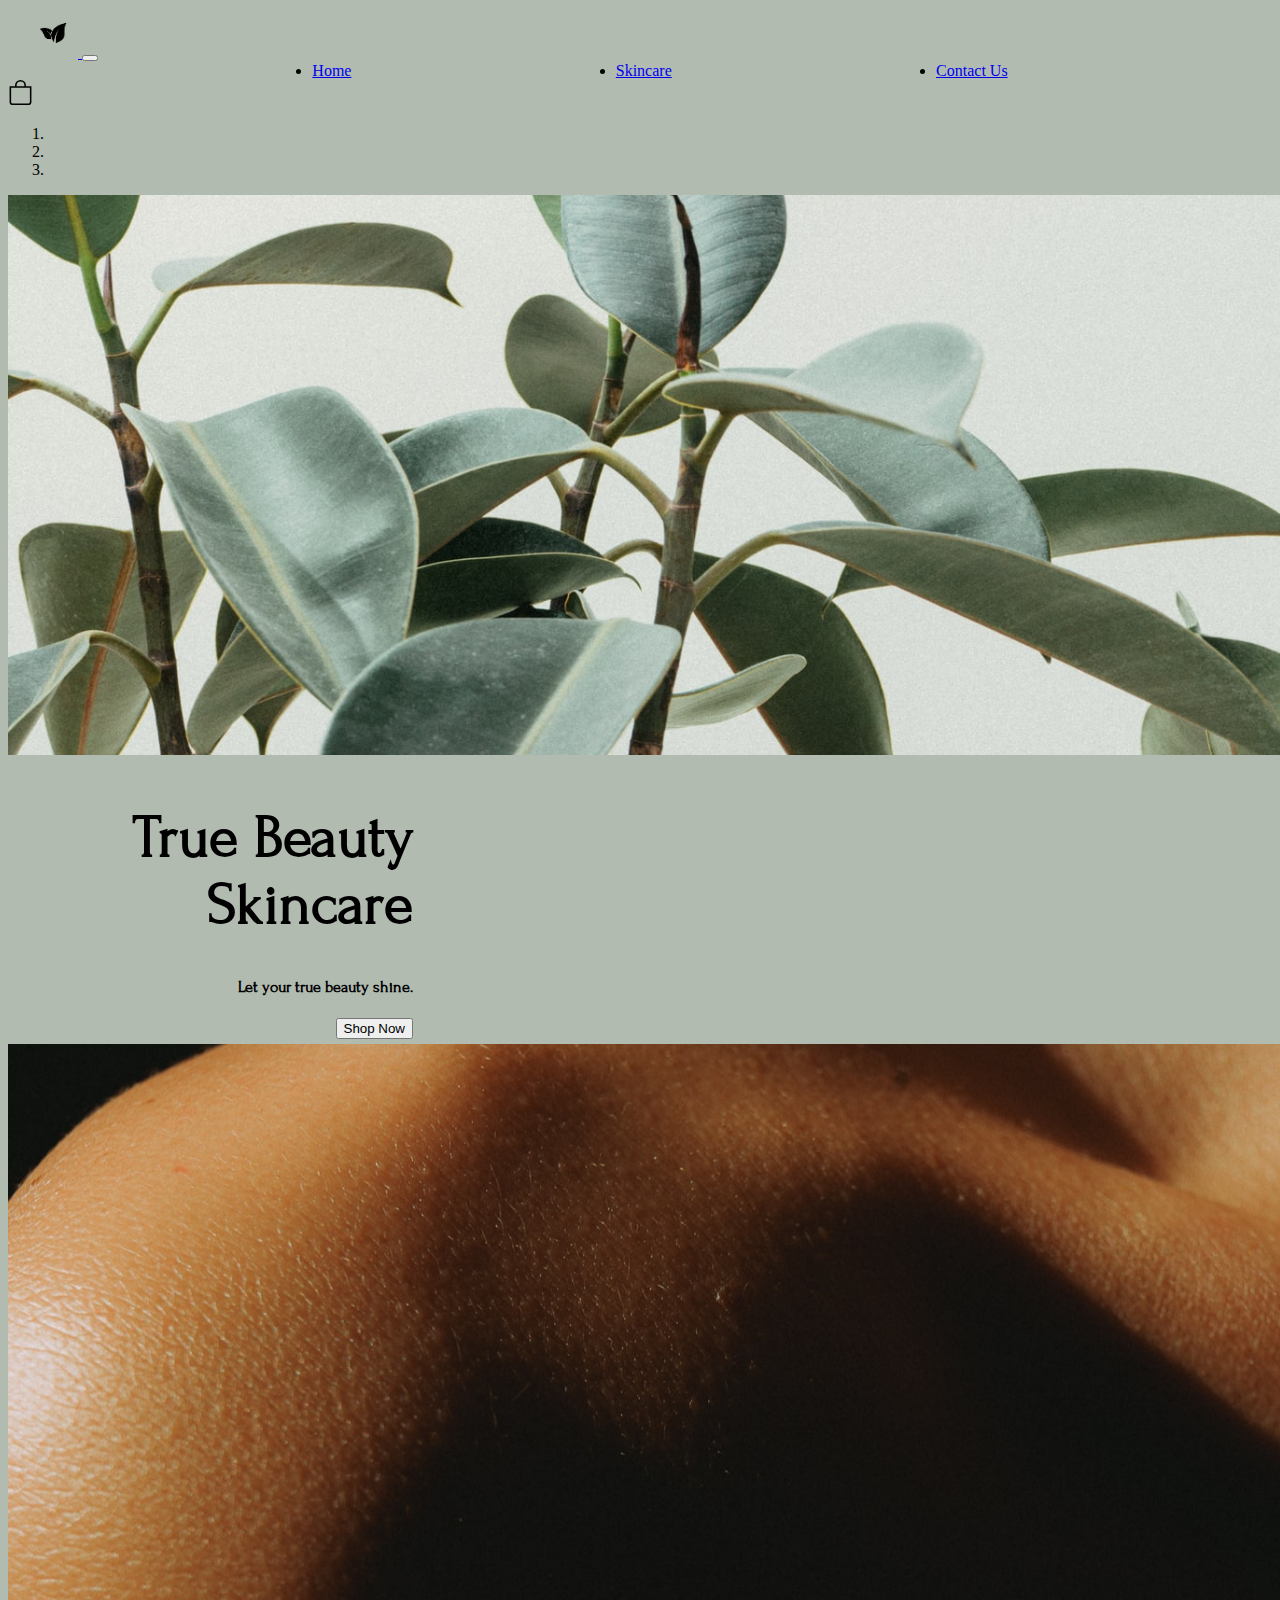
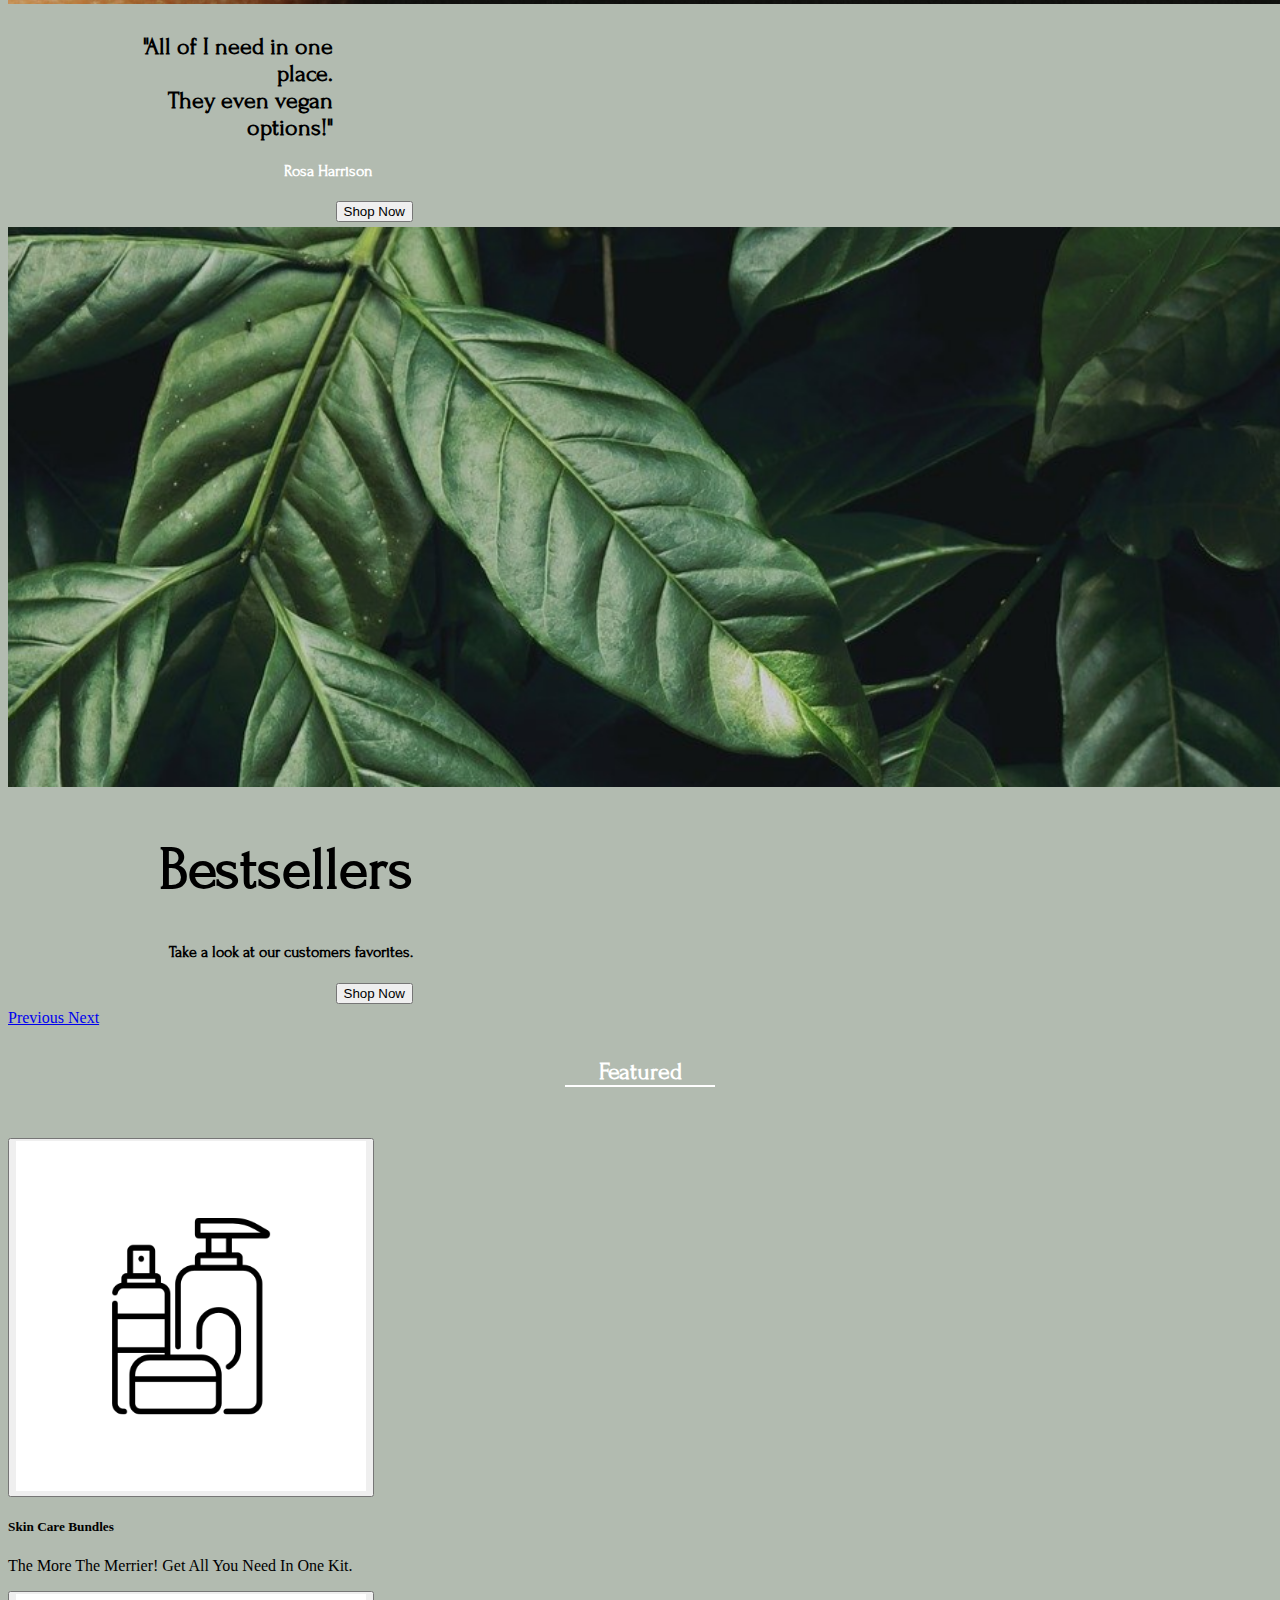
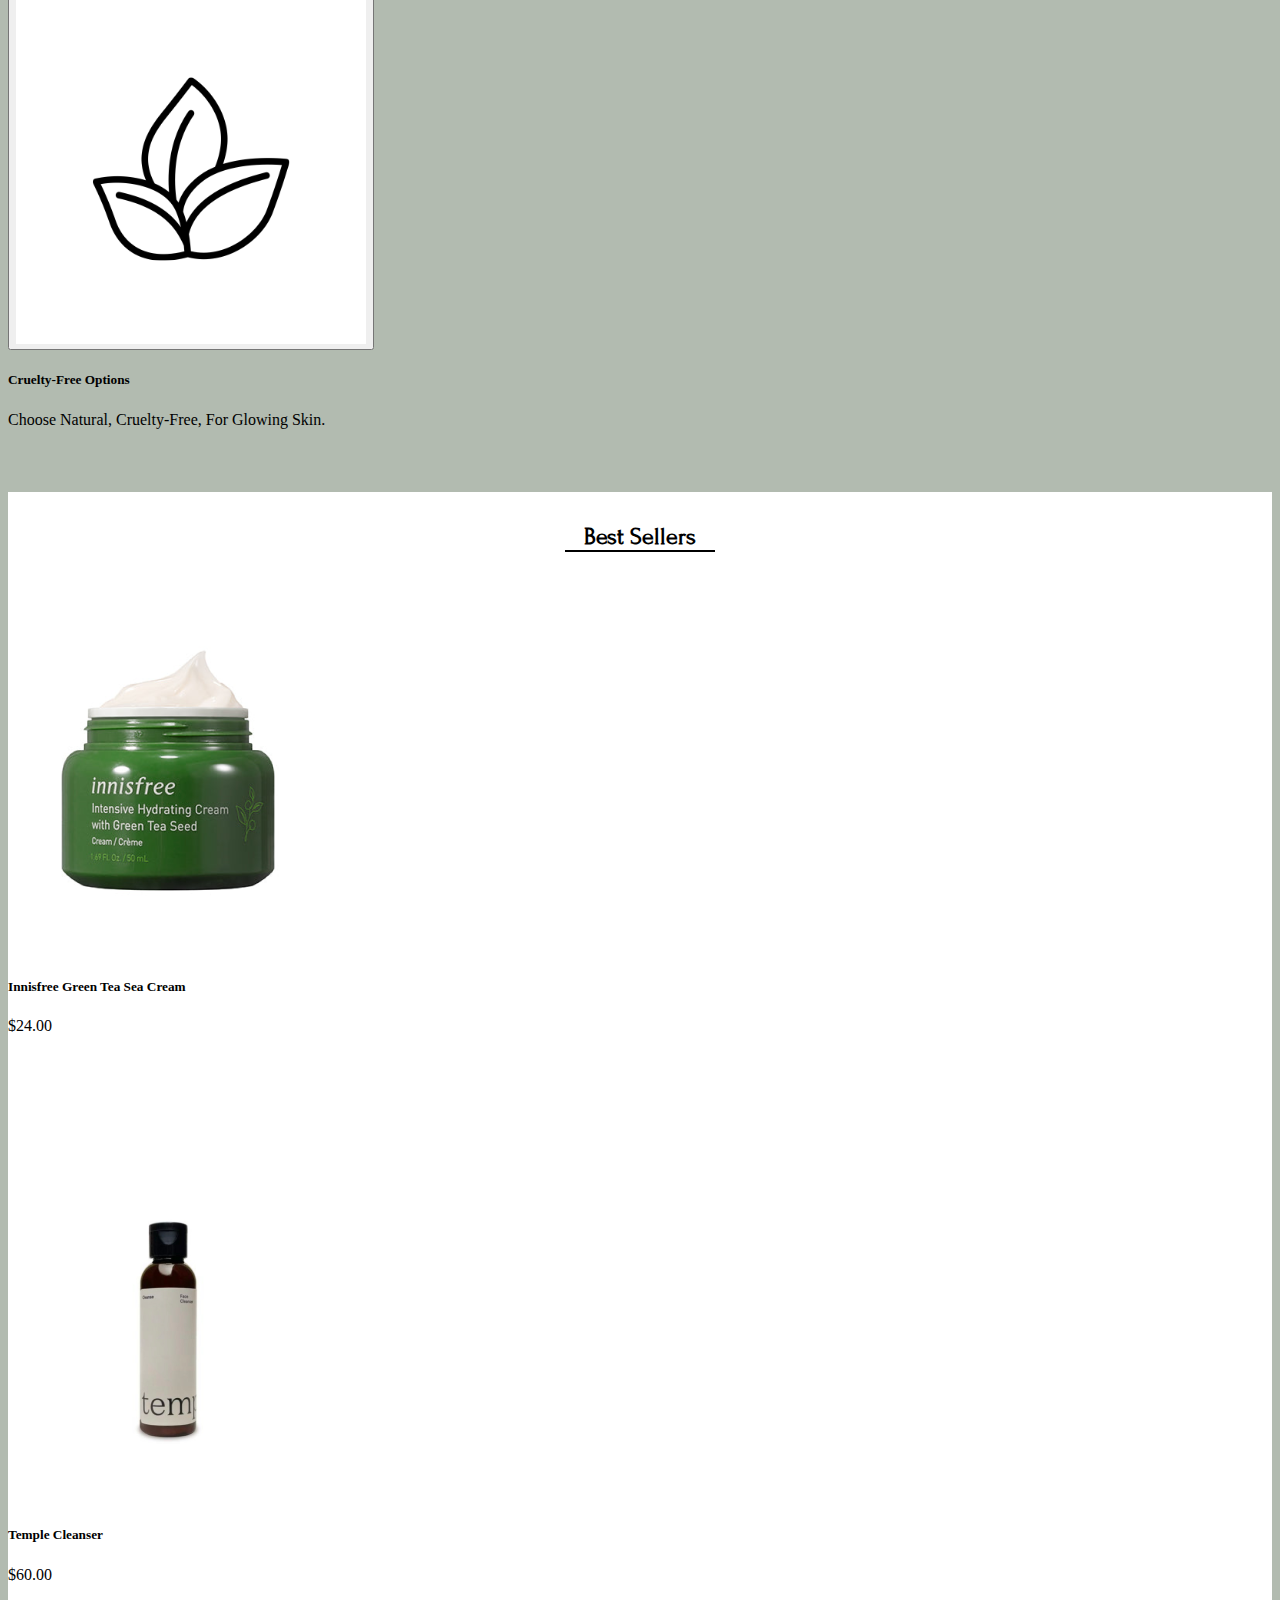
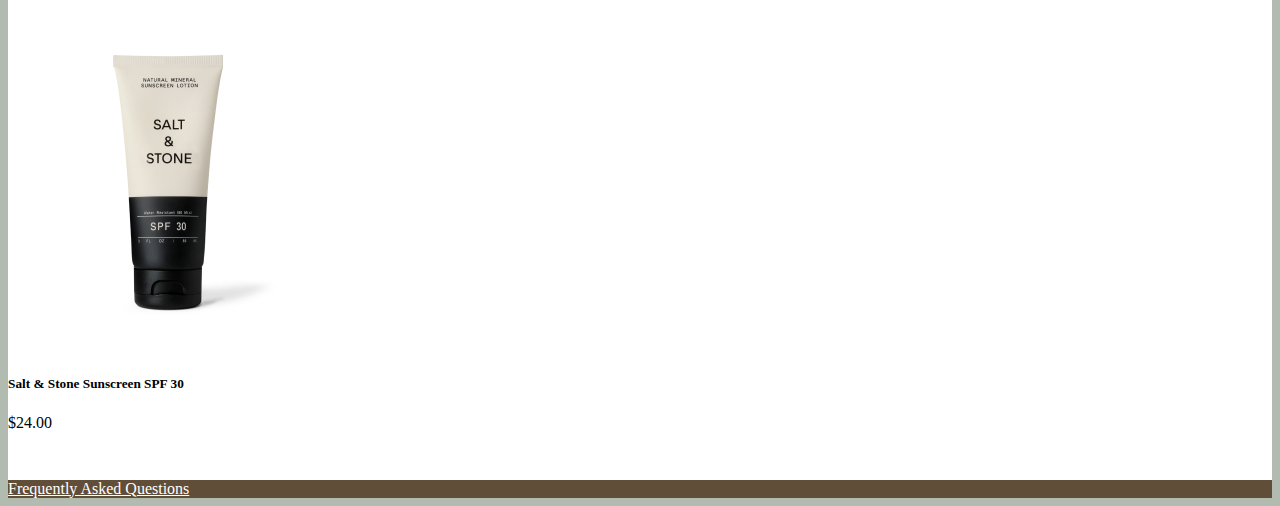
<file: index.html>
<!DOCTYPE html>
<html lang="en">

<head>
  <meta charset="UTF-8">
  <meta http-equiv="X-UA-Compatible" content="IE=edge">
  <meta name="viewport" content="width=device-width, initial-scale=1.0">
  <link href="https://cdn.jsdelivr.net/npm/bootstrap@5.1.3/dist/css/bootstrap.min.css" rel="stylesheet"
    integrity="sha384-1BmE4kWBq78iYhFldvKuhfTAU6auU8tT94WrHftjDbrCEXSU1oBoqyl2QvZ6jIW3" crossorigin="anonymous">
  <script src="https://cdn.jsdelivr.net/npm/bootstrap@5.1.3/dist/js/bootstrap.bundle.min.js"
    integrity="sha384-ka7Sk0Gln4gmtz2MlQnikT1wXgYsOg+OMhuP+IlRH9sENBO0LRn5q+8nbTov4+1p" crossorigin="anonymous">
    </script>

  <link rel="stylesheet" href="style.css">


  <link rel="preconnect" href="https://fonts.googleapis.com">
  <link rel="preconnect" href="https://fonts.gstatic.com" crossorigin>
  <link href="https://fonts.googleapis.com/css2?family=Forum&display=swap" rel="stylesheet">
  <title>Home</title>
  <script src="script2.js" defer></script>
</head>

<body>
  <!-- navbar  -->
  <nav class="navbar navbar-expand-lg sticky-top navbar-light bg-light">
    <div class="container-fluid" style="padding-top: 0;">
      <a class="navbar-brand" href="index.html">
        <!-- link home (index) page -->
        <img src="images/leaf-black-logo.png" width="50px" height="50px" alt="Apple">
      </a>
      <button class="navbar-toggler" type="button" data-bs-toggle="collapse" data-bs-target="#navbarNav"
        aria-controls="navbarNav" aria-expanded="false" aria-label="Toggle navigation">
        <span class="navbar-toggler-icon"></span>
      </button>
      <div class="collapse navbar-collapse justify-content-center" id="navbarNav">
        <ul class="navbar-nav">
          <li class="nav-item">
            <a class="nav-link active" aria-current="page" href="index.html">Home</a>
          </li>
          <li class="nav-item">
            <a class="nav-link" href="products.html">Skincare</a>
          </li>
          <li class="nav-item">
            <a class="nav-link" href="contact-us.html">Contact Us</a>
          </li>
        </ul>
      </div>
      <svg xmlns="http://www.w3.org/2000/svg" width="25" height="25" fill="currentColor" class="bi bi-bag"
        viewBox="0 0 16 16">
        <path
          d="M8 1a2.5 2.5 0 0 1 2.5 2.5V4h-5v-.5A2.5 2.5 0 0 1 8 1zm3.5 3v-.5a3.5 3.5 0 1 0-7 0V4H1v10a2 2 0 0 0 2 2h10a2 2 0 0 0 2-2V4h-3.5zM2 5h12v9a1 1 0 0 1-1 1H3a1 1 0 0 1-1-1V5z" />
      </svg>
    </div>
  </nav>

  <!-- header slides -->
  <div class="container-fluid" style="padding-top: 0;">
    <div id="carouselWithCaptions" class="carousel slide pointer-event" data-bs-ride="carousel">
      <ol class="carousel-indicators">
        <li data-bs-target="#carouselWithCaptions" data-bs-slide-to="0" class="active"></li>
        <li data-bs-target="#carouselWithCaptions" data-bs-slide-to="1"></li>
        <li data-bs-target="#carouselWithCaptions" data-bs-slide-to="2"></li>
      </ol>
      <div class="carousel-inner">
        <div class="carousel-item active">
          <img src="images/header-header.png" class="d-block w-100" alt="Slide 1">
          <div class="carousel-caption d-none d-sm-block">
            <h1>True Beauty Skincare</h1>
            <h4>Let your true beauty shine.</h4>
            <a href="products.html" class="link">
              <button type="button" class="btn btn-light">Shop Now</button>
            </a>
          </div>
        </div>
        <div class="carousel-item">
          <img src="images/skin-header.png" class="d-block w-100" alt="Slide 2">
          <div class="carousel-caption d-none d-sm-block">
            <figure>
              <blockquote class="blockquote">
                <h2>"All of I need in one place.<br>They even vegan options!"</h2>
              </blockquote>
              <figcaption class="blockquote-footer">
                <h4>Rosa Harrison</h4>
              </figcaption>
            </figure>
            <a href="#featured" class="link">
              <button type="button" class="btn btn-light">Shop Now</button>
            </a>
          </div>
        </div>
        <div class="carousel-item">
          <img src="images/dark-plant-header2.png" class="d-block w-100" alt="Slide 3">
          <div class="carousel-caption d-none d-sm-block">
            <h1>Bestsellers</h1>
            <h4>Take a look at our customers favorites.</h4>
            <a href="#bestsellers" class="link">
              <button type="button" class="btn btn-light">Shop Now</button>
            </a>
          </div>
        </div>
      </div>
      <a class="carousel-control-prev" href="#carouselWithCaptions" role="button" data-bs-slide="prev">
        <span class="carousel-control-prev-icon" aria-hidden="true"></span>
        <span class="visually-hidden">Previous</span>
      </a>
      <a class="carousel-control-next" href="#carouselWithCaptions" role="button" data-bs-slide="next">
        <span class="carousel-control-next-icon" aria-hidden="true"></span>
        <span class="visually-hidden">Next</span>
      </a>
    </div>
  </div>

  <!-- cards -->
  <div class="container-fluid" id="featured">
    <h2 class="section">Featured</h2>
    <div class="row row-cols-1 row-cols-sm-2 g-3 justify-content-center">
      <div class="col">
        <div class="card">
          <button type="button" class="btn btn-link">
            <img src="images/skincare-sets.svg" id="bundleButton" class="card-img-top" alt="card-grid-image">
          </button>
          <div class="card-body">
            <h5 class="card-title">Skin Care Bundles</h5>
            <p class="card-text">The More The Merrier! Get All You Need In One Kit.</p>
            <!-- <p class="card-text">Here at True Beauty Skincare we carry skin care sets beacuse we know many want to expand their collection to include mutiple items such as masks, serums, oils and other products. </p> -->
          </div>
        </div>
      </div>
      <div class="col">
        <div class="card">
          <button type="button" class="btn btn-link">
            <img src="images/vegan.svg" id="veganButton" class="card-img-top" alt="card-grid-image">
          </button>
          <div class="card-body">
            <h5 class="card-title">Cruelty-Free Options</h5>
            <p class="card-text">Choose Natural, Cruelty-Free, For Glowing Skin.</p>
          </div>
        </div>
      </div>
    </div>
  </div>

  <!-- Popular Right Now -->
  <div class="container-fluid" style="background-color: white; padding-bottom: 2.5%;">
    <h2 class="section section2" id="bestsellers">Best Sellers</h2>
    <div class="row row-cols-1 row-cols-sm-2 g-3 justify-content-center" style="margin-bottom:0;">
      <div class="col col2" style="padding-bottom: 100px;">
        <div class="card">
          <a href="products.html">
            <img src="images/innesfree-cream-moisturizer 2.png" class="card-img-top" alt="card-grid-image">
          </a>
          <div class="card-body">
            <h5 class="card-title">Innisfree Green Tea Sea Cream</h5>
            <p class="card-text">$24.00</p>
          </div>
        </div>
      </div>
      <div class="col col2">
        <div class="card">
          <a href="products.html"><img src="images/temple-cleanser 1.png" class="card-img-top"
              alt="card-grid-image"></a>
          <div class="card-body">
            <h5 class="card-title">Temple Cleanser</h5>
            <p class="card-text">$60.00</p>
          </div>
        </div>
      </div>
      <div class="col col2">
        <div class="card">
          <a href="products.html"><img src="images/saltandstone-sunscreen 1.png" class="card-img-top"
              alt="card-grid-image"></a>
          <div class="card-body">
            <h5 class="card-title">Salt & Stone Sunscreen SPF 30</h5>
            <p class="card-text">$24.00</p>
          </div>
        </div>
      </div>
    </div>
  </div>
  <!-- Footer -->
  <!-- Get Help :Contact Us , Terms and Conditions, Follow US -->
  <div class="container-fluid" style="padding-top: 0;">
    <div class="p-4 bg-dark text-white text-center">
      <a class="nav-link" href="contact-us.html#accordionFAQ" style="color:white; text-decoration:underline;">Frequently
        Asked Questions</a>
    </div>
  </div>
</body>

</html>
</file>
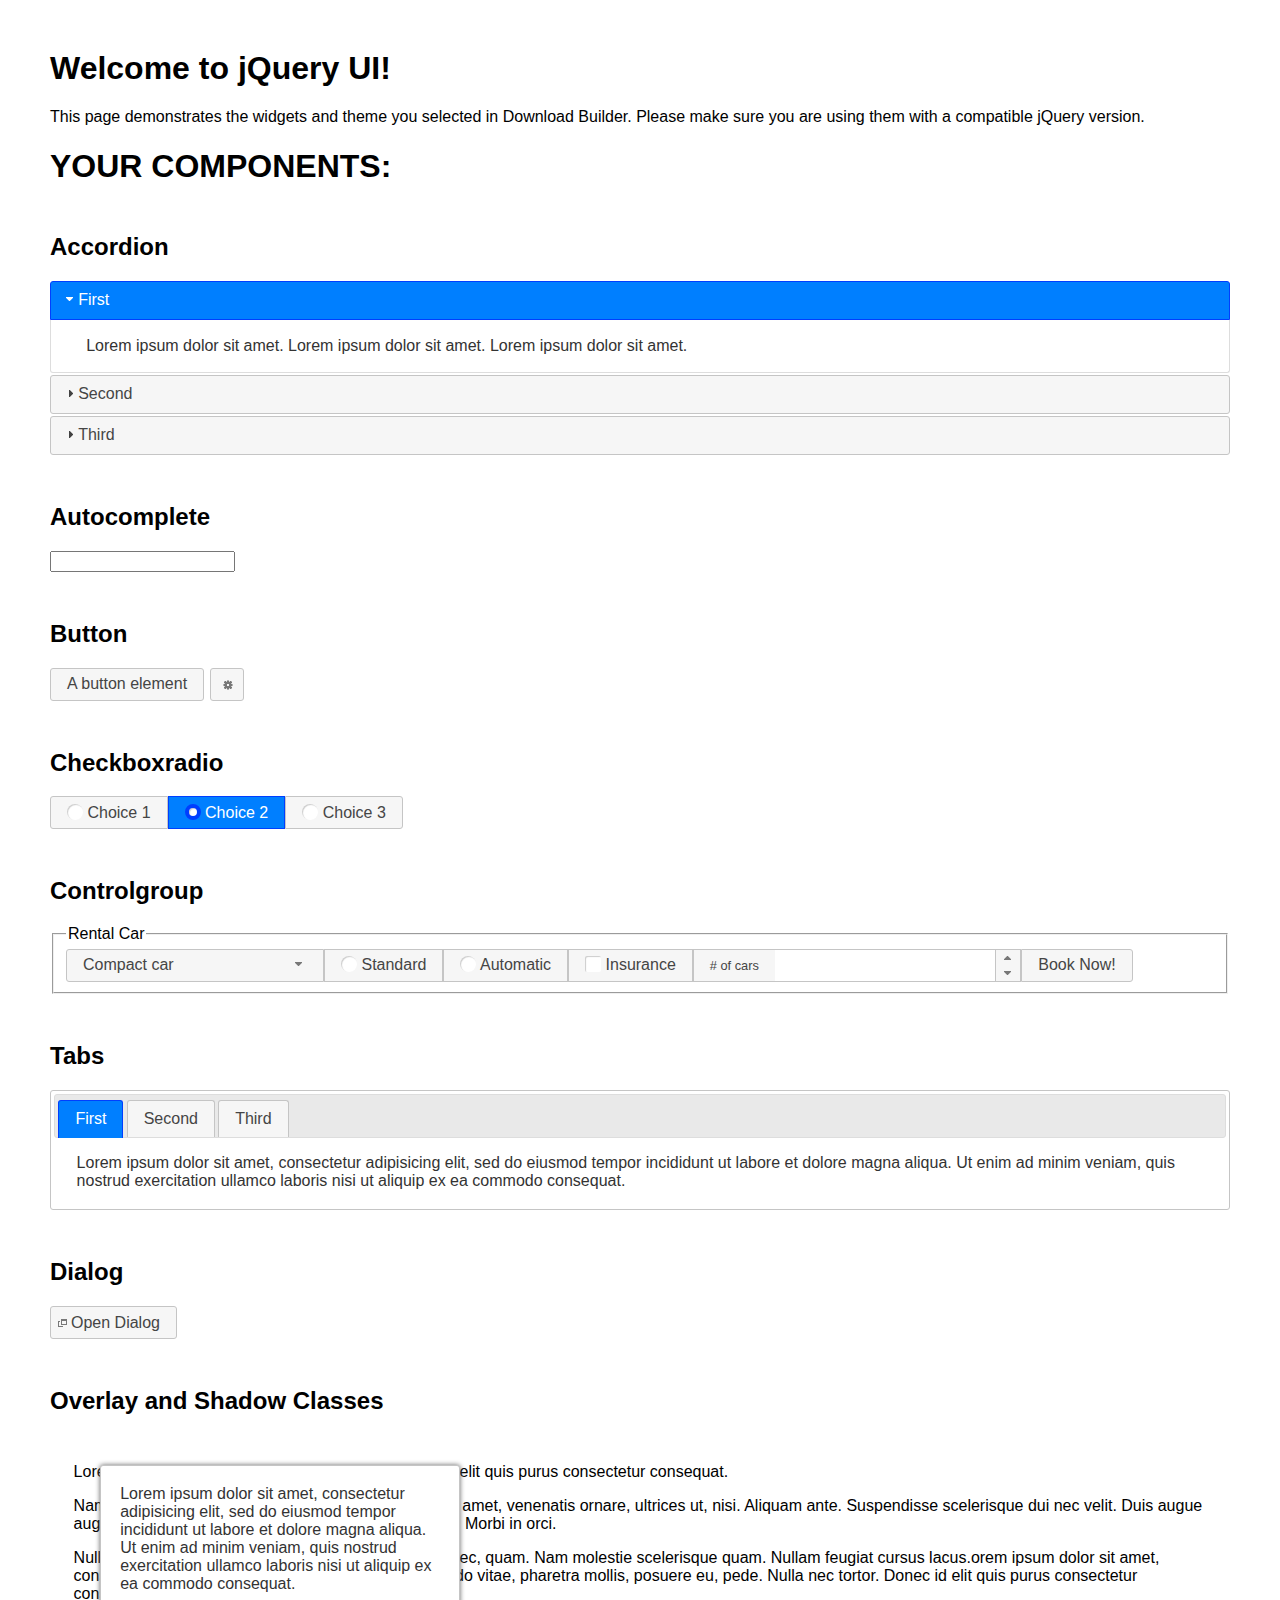
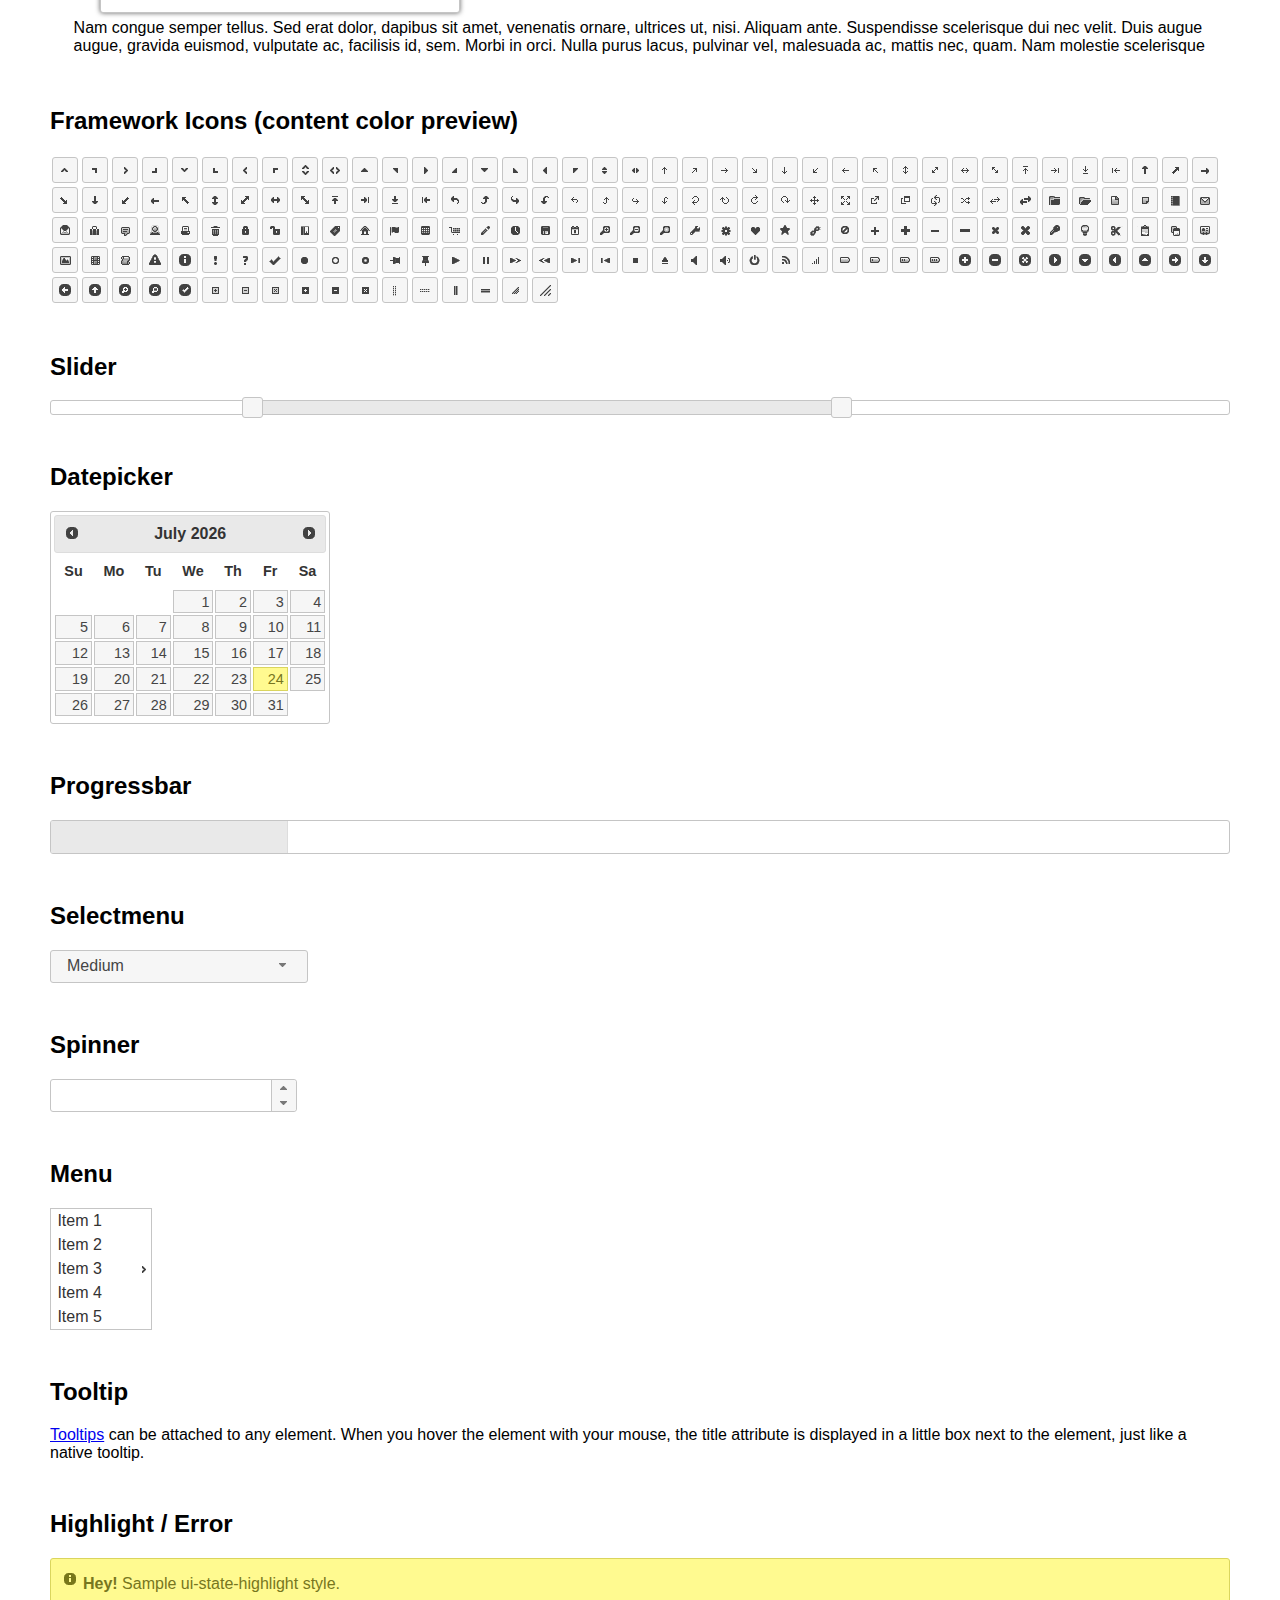
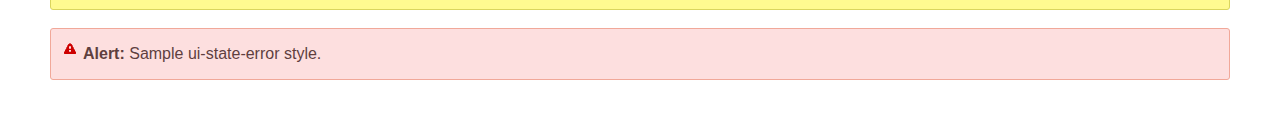
<file: jquery-ui-1.13.1/index.html>
<!doctype html>
<html lang="us">
<head>
	<meta charset="utf-8">
	<title>jQuery UI Example Page</title>
	<link href="jquery-ui.css" rel="stylesheet">
	<style>
	body{
		font-family: "Trebuchet MS", sans-serif;
		margin: 50px;
	}
	.demoHeaders {
		margin-top: 2em;
	}
	#dialog-link {
		padding: .4em 1em .4em 20px;
		text-decoration: none;
		position: relative;
	}
	#dialog-link span.ui-icon {
		margin: 0 5px 0 0;
		position: absolute;
		left: .2em;
		top: 50%;
		margin-top: -8px;
	}
	#icons {
		margin: 0;
		padding: 0;
	}
	#icons li {
		margin: 2px;
		position: relative;
		padding: 4px 0;
		cursor: pointer;
		float: left;
		list-style: none;
	}
	#icons span.ui-icon {
		float: left;
		margin: 0 4px;
	}
	.fakewindowcontain .ui-widget-overlay {
		position: absolute;
	}
	select {
		width: 200px;
	}
	</style>
</head>
<body>

<h1>Welcome to jQuery UI!</h1>

<div class="ui-widget">
	<p>This page demonstrates the widgets and theme you selected in Download Builder. Please make sure you are using them with a compatible jQuery version.</p>
</div>

<h1>YOUR COMPONENTS:</h1>

<!-- Accordion -->
<h2 class="demoHeaders">Accordion</h2>
<div id="accordion">
	<h3>First</h3>
	<div>Lorem ipsum dolor sit amet. Lorem ipsum dolor sit amet. Lorem ipsum dolor sit amet.</div>
	<h3>Second</h3>
	<div>Phasellus mattis tincidunt nibh.</div>
	<h3>Third</h3>
	<div>Nam dui erat, auctor a, dignissim quis.</div>
</div>

<!-- Autocomplete -->
<h2 class="demoHeaders">Autocomplete</h2>
<div>
	<input id="autocomplete" title="type &quot;a&quot;">
</div>

<!-- Button -->
<h2 class="demoHeaders">Button</h2>
<button id="button">A button element</button>
<button id="button-icon">An icon-only button</button>

<!-- Checkboxradio -->
<h2 class="demoHeaders">Checkboxradio</h2>
<form style="margin-top: 1em;">
	<div id="radioset">
		<input type="radio" id="radio1" name="radio"><label for="radio1">Choice 1</label>
		<input type="radio" id="radio2" name="radio" checked="checked"><label for="radio2">Choice 2</label>
		<input type="radio" id="radio3" name="radio"><label for="radio3">Choice 3</label>
	</div>
</form>

<!-- Controlgroup -->
<h2 class="demoHeaders">Controlgroup</h2>
<fieldset>
	<legend>Rental Car</legend>
	<div id="controlgroup">
		<select id="car-type">
			<option>Compact car</option>
			<option>Midsize car</option>
			<option>Full size car</option>
			<option>SUV</option>
			<option>Luxury</option>
			<option>Truck</option>
			<option>Van</option>
		</select>
		<label for="transmission-standard">Standard</label>
		<input type="radio" name="transmission" id="transmission-standard">
		<label for="transmission-automatic">Automatic</label>
		<input type="radio" name="transmission" id="transmission-automatic">
		<label for="insurance">Insurance</label>
		<input type="checkbox" name="insurance" id="insurance">
		<label for="horizontal-spinner" class="ui-controlgroup-label"># of cars</label>
		<input id="horizontal-spinner" class="ui-spinner-input">
		<button>Book Now!</button>
	</div>
</fieldset>

<!-- Tabs -->
<h2 class="demoHeaders">Tabs</h2>
<div id="tabs">
	<ul>
		<li><a href="#tabs-1">First</a></li>
		<li><a href="#tabs-2">Second</a></li>
		<li><a href="#tabs-3">Third</a></li>
	</ul>
	<div id="tabs-1">Lorem ipsum dolor sit amet, consectetur adipisicing elit, sed do eiusmod tempor incididunt ut labore et dolore magna aliqua. Ut enim ad minim veniam, quis nostrud exercitation ullamco laboris nisi ut aliquip ex ea commodo consequat.</div>
	<div id="tabs-2">Phasellus mattis tincidunt nibh. Cras orci urna, blandit id, pretium vel, aliquet ornare, felis. Maecenas scelerisque sem non nisl. Fusce sed lorem in enim dictum bibendum.</div>
	<div id="tabs-3">Nam dui erat, auctor a, dignissim quis, sollicitudin eu, felis. Pellentesque nisi urna, interdum eget, sagittis et, consequat vestibulum, lacus. Mauris porttitor ullamcorper augue.</div>
</div>

<h2 class="demoHeaders">Dialog</h2>
<p>
	<button id="dialog-link" class="ui-button ui-corner-all ui-widget">
		<span class="ui-icon ui-icon-newwin"></span>Open Dialog
	</button>
</p>

<h2 class="demoHeaders">Overlay and Shadow Classes</h2>
<div style="position: relative; width: 96%; height: 200px; padding:1% 2%; overflow:hidden;" class="fakewindowcontain">
	<p>Lorem ipsum dolor sit amet,  Nulla nec tortor. Donec id elit quis purus consectetur consequat. </p><p>Nam congue semper tellus. Sed erat dolor, dapibus sit amet, venenatis ornare, ultrices ut, nisi. Aliquam ante. Suspendisse scelerisque dui nec velit. Duis augue augue, gravida euismod, vulputate ac, facilisis id, sem. Morbi in orci. </p><p>Nulla purus lacus, pulvinar vel, malesuada ac, mattis nec, quam. Nam molestie scelerisque quam. Nullam feugiat cursus lacus.orem ipsum dolor sit amet, consectetur adipiscing elit. Donec libero risus, commodo vitae, pharetra mollis, posuere eu, pede. Nulla nec tortor. Donec id elit quis purus consectetur consequat. </p><p>Nam congue semper tellus. Sed erat dolor, dapibus sit amet, venenatis ornare, ultrices ut, nisi. Aliquam ante. Suspendisse scelerisque dui nec velit. Duis augue augue, gravida euismod, vulputate ac, facilisis id, sem. Morbi in orci. Nulla purus lacus, pulvinar vel, malesuada ac, mattis nec, quam. Nam molestie scelerisque quam. </p><p>Nullam feugiat cursus lacus.orem ipsum dolor sit amet, consectetur adipiscing elit. Donec libero risus, commodo vitae, pharetra mollis, posuere eu, pede. Nulla nec tortor. Donec id elit quis purus consectetur consequat. Nam congue semper tellus. Sed erat dolor, dapibus sit amet, venenatis ornare, ultrices ut, nisi. Aliquam ante. </p><p>Suspendisse scelerisque dui nec velit. Duis augue augue, gravida euismod, vulputate ac, facilisis id, sem. Morbi in orci. Nulla purus lacus, pulvinar vel, malesuada ac, mattis nec, quam. Nam molestie scelerisque quam. Nullam feugiat cursus lacus.orem ipsum dolor sit amet, consectetur adipiscing elit. Donec libero risus, commodo vitae, pharetra mollis, posuere eu, pede. Nulla nec tortor. Donec id elit quis purus consectetur consequat. Nam congue semper tellus. Sed erat dolor, dapibus sit amet, venenatis ornare, ultrices ut, nisi. </p>

	<!-- ui-dialog -->
	<div class="ui-widget-overlay ui-front"></div>
	<div style="position: absolute; width: 320px; left: 50px; top: 30px; padding: 1.2em" class="ui-widget ui-front ui-widget-content ui-corner-all ui-widget-shadow">
		Lorem ipsum dolor sit amet, consectetur adipisicing elit, sed do eiusmod tempor incididunt ut labore et dolore magna aliqua. Ut enim ad minim veniam, quis nostrud exercitation ullamco laboris nisi ut aliquip ex ea commodo consequat.
	</div>

</div>

<!-- ui-dialog -->
<div id="dialog" title="Dialog Title">
	<p>Lorem ipsum dolor sit amet, consectetur adipisicing elit, sed do eiusmod tempor incididunt ut labore et dolore magna aliqua. Ut enim ad minim veniam, quis nostrud exercitation ullamco laboris nisi ut aliquip ex ea commodo consequat.</p>
</div>


<h2 class="demoHeaders">Framework Icons (content color preview)</h2>
<ul id="icons" class="ui-widget ui-helper-clearfix">
	<li class="ui-state-default ui-corner-all" title=".ui-icon-caret-1-n"><span class="ui-icon ui-icon-caret-1-n"></span></li>
	<li class="ui-state-default ui-corner-all" title=".ui-icon-caret-1-ne"><span class="ui-icon ui-icon-caret-1-ne"></span></li>
	<li class="ui-state-default ui-corner-all" title=".ui-icon-caret-1-e"><span class="ui-icon ui-icon-caret-1-e"></span></li>
	<li class="ui-state-default ui-corner-all" title=".ui-icon-caret-1-se"><span class="ui-icon ui-icon-caret-1-se"></span></li>
	<li class="ui-state-default ui-corner-all" title=".ui-icon-caret-1-s"><span class="ui-icon ui-icon-caret-1-s"></span></li>
	<li class="ui-state-default ui-corner-all" title=".ui-icon-caret-1-sw"><span class="ui-icon ui-icon-caret-1-sw"></span></li>
	<li class="ui-state-default ui-corner-all" title=".ui-icon-caret-1-w"><span class="ui-icon ui-icon-caret-1-w"></span></li>
	<li class="ui-state-default ui-corner-all" title=".ui-icon-caret-1-nw"><span class="ui-icon ui-icon-caret-1-nw"></span></li>
	<li class="ui-state-default ui-corner-all" title=".ui-icon-caret-2-n-s"><span class="ui-icon ui-icon-caret-2-n-s"></span></li>
	<li class="ui-state-default ui-corner-all" title=".ui-icon-caret-2-e-w"><span class="ui-icon ui-icon-caret-2-e-w"></span></li>
	<li class="ui-state-default ui-corner-all" title=".ui-icon-triangle-1-n"><span class="ui-icon ui-icon-triangle-1-n"></span></li>
	<li class="ui-state-default ui-corner-all" title=".ui-icon-triangle-1-ne"><span class="ui-icon ui-icon-triangle-1-ne"></span></li>
	<li class="ui-state-default ui-corner-all" title=".ui-icon-triangle-1-e"><span class="ui-icon ui-icon-triangle-1-e"></span></li>
	<li class="ui-state-default ui-corner-all" title=".ui-icon-triangle-1-se"><span class="ui-icon ui-icon-triangle-1-se"></span></li>
	<li class="ui-state-default ui-corner-all" title=".ui-icon-triangle-1-s"><span class="ui-icon ui-icon-triangle-1-s"></span></li>
	<li class="ui-state-default ui-corner-all" title=".ui-icon-triangle-1-sw"><span class="ui-icon ui-icon-triangle-1-sw"></span></li>
	<li class="ui-state-default ui-corner-all" title=".ui-icon-triangle-1-w"><span class="ui-icon ui-icon-triangle-1-w"></span></li>
	<li class="ui-state-default ui-corner-all" title=".ui-icon-triangle-1-nw"><span class="ui-icon ui-icon-triangle-1-nw"></span></li>
	<li class="ui-state-default ui-corner-all" title=".ui-icon-triangle-2-n-s"><span class="ui-icon ui-icon-triangle-2-n-s"></span></li>
	<li class="ui-state-default ui-corner-all" title=".ui-icon-triangle-2-e-w"><span class="ui-icon ui-icon-triangle-2-e-w"></span></li>
	<li class="ui-state-default ui-corner-all" title=".ui-icon-arrow-1-n"><span class="ui-icon ui-icon-arrow-1-n"></span></li>
	<li class="ui-state-default ui-corner-all" title=".ui-icon-arrow-1-ne"><span class="ui-icon ui-icon-arrow-1-ne"></span></li>
	<li class="ui-state-default ui-corner-all" title=".ui-icon-arrow-1-e"><span class="ui-icon ui-icon-arrow-1-e"></span></li>
	<li class="ui-state-default ui-corner-all" title=".ui-icon-arrow-1-se"><span class="ui-icon ui-icon-arrow-1-se"></span></li>
	<li class="ui-state-default ui-corner-all" title=".ui-icon-arrow-1-s"><span class="ui-icon ui-icon-arrow-1-s"></span></li>
	<li class="ui-state-default ui-corner-all" title=".ui-icon-arrow-1-sw"><span class="ui-icon ui-icon-arrow-1-sw"></span></li>
	<li class="ui-state-default ui-corner-all" title=".ui-icon-arrow-1-w"><span class="ui-icon ui-icon-arrow-1-w"></span></li>
	<li class="ui-state-default ui-corner-all" title=".ui-icon-arrow-1-nw"><span class="ui-icon ui-icon-arrow-1-nw"></span></li>
	<li class="ui-state-default ui-corner-all" title=".ui-icon-arrow-2-n-s"><span class="ui-icon ui-icon-arrow-2-n-s"></span></li>
	<li class="ui-state-default ui-corner-all" title=".ui-icon-arrow-2-ne-sw"><span class="ui-icon ui-icon-arrow-2-ne-sw"></span></li>
	<li class="ui-state-default ui-corner-all" title=".ui-icon-arrow-2-e-w"><span class="ui-icon ui-icon-arrow-2-e-w"></span></li>
	<li class="ui-state-default ui-corner-all" title=".ui-icon-arrow-2-se-nw"><span class="ui-icon ui-icon-arrow-2-se-nw"></span></li>
	<li class="ui-state-default ui-corner-all" title=".ui-icon-arrowstop-1-n"><span class="ui-icon ui-icon-arrowstop-1-n"></span></li>
	<li class="ui-state-default ui-corner-all" title=".ui-icon-arrowstop-1-e"><span class="ui-icon ui-icon-arrowstop-1-e"></span></li>
	<li class="ui-state-default ui-corner-all" title=".ui-icon-arrowstop-1-s"><span class="ui-icon ui-icon-arrowstop-1-s"></span></li>
	<li class="ui-state-default ui-corner-all" title=".ui-icon-arrowstop-1-w"><span class="ui-icon ui-icon-arrowstop-1-w"></span></li>
	<li class="ui-state-default ui-corner-all" title=".ui-icon-arrowthick-1-n"><span class="ui-icon ui-icon-arrowthick-1-n"></span></li>
	<li class="ui-state-default ui-corner-all" title=".ui-icon-arrowthick-1-ne"><span class="ui-icon ui-icon-arrowthick-1-ne"></span></li>
	<li class="ui-state-default ui-corner-all" title=".ui-icon-arrowthick-1-e"><span class="ui-icon ui-icon-arrowthick-1-e"></span></li>
	<li class="ui-state-default ui-corner-all" title=".ui-icon-arrowthick-1-se"><span class="ui-icon ui-icon-arrowthick-1-se"></span></li>
	<li class="ui-state-default ui-corner-all" title=".ui-icon-arrowthick-1-s"><span class="ui-icon ui-icon-arrowthick-1-s"></span></li>
	<li class="ui-state-default ui-corner-all" title=".ui-icon-arrowthick-1-sw"><span class="ui-icon ui-icon-arrowthick-1-sw"></span></li>
	<li class="ui-state-default ui-corner-all" title=".ui-icon-arrowthick-1-w"><span class="ui-icon ui-icon-arrowthick-1-w"></span></li>
	<li class="ui-state-default ui-corner-all" title=".ui-icon-arrowthick-1-nw"><span class="ui-icon ui-icon-arrowthick-1-nw"></span></li>
	<li class="ui-state-default ui-corner-all" title=".ui-icon-arrowthick-2-n-s"><span class="ui-icon ui-icon-arrowthick-2-n-s"></span></li>
	<li class="ui-state-default ui-corner-all" title=".ui-icon-arrowthick-2-ne-sw"><span class="ui-icon ui-icon-arrowthick-2-ne-sw"></span></li>
	<li class="ui-state-default ui-corner-all" title=".ui-icon-arrowthick-2-e-w"><span class="ui-icon ui-icon-arrowthick-2-e-w"></span></li>
	<li class="ui-state-default ui-corner-all" title=".ui-icon-arrowthick-2-se-nw"><span class="ui-icon ui-icon-arrowthick-2-se-nw"></span></li>
	<li class="ui-state-default ui-corner-all" title=".ui-icon-arrowthickstop-1-n"><span class="ui-icon ui-icon-arrowthickstop-1-n"></span></li>
	<li class="ui-state-default ui-corner-all" title=".ui-icon-arrowthickstop-1-e"><span class="ui-icon ui-icon-arrowthickstop-1-e"></span></li>
	<li class="ui-state-default ui-corner-all" title=".ui-icon-arrowthickstop-1-s"><span class="ui-icon ui-icon-arrowthickstop-1-s"></span></li>
	<li class="ui-state-default ui-corner-all" title=".ui-icon-arrowthickstop-1-w"><span class="ui-icon ui-icon-arrowthickstop-1-w"></span></li>
	<li class="ui-state-default ui-corner-all" title=".ui-icon-arrowreturnthick-1-w"><span class="ui-icon ui-icon-arrowreturnthick-1-w"></span></li>
	<li class="ui-state-default ui-corner-all" title=".ui-icon-arrowreturnthick-1-n"><span class="ui-icon ui-icon-arrowreturnthick-1-n"></span></li>
	<li class="ui-state-default ui-corner-all" title=".ui-icon-arrowreturnthick-1-e"><span class="ui-icon ui-icon-arrowreturnthick-1-e"></span></li>
	<li class="ui-state-default ui-corner-all" title=".ui-icon-arrowreturnthick-1-s"><span class="ui-icon ui-icon-arrowreturnthick-1-s"></span></li>
	<li class="ui-state-default ui-corner-all" title=".ui-icon-arrowreturn-1-w"><span class="ui-icon ui-icon-arrowreturn-1-w"></span></li>
	<li class="ui-state-default ui-corner-all" title=".ui-icon-arrowreturn-1-n"><span class="ui-icon ui-icon-arrowreturn-1-n"></span></li>
	<li class="ui-state-default ui-corner-all" title=".ui-icon-arrowreturn-1-e"><span class="ui-icon ui-icon-arrowreturn-1-e"></span></li>
	<li class="ui-state-default ui-corner-all" title=".ui-icon-arrowreturn-1-s"><span class="ui-icon ui-icon-arrowreturn-1-s"></span></li>
	<li class="ui-state-default ui-corner-all" title=".ui-icon-arrowrefresh-1-w"><span class="ui-icon ui-icon-arrowrefresh-1-w"></span></li>
	<li class="ui-state-default ui-corner-all" title=".ui-icon-arrowrefresh-1-n"><span class="ui-icon ui-icon-arrowrefresh-1-n"></span></li>
	<li class="ui-state-default ui-corner-all" title=".ui-icon-arrowrefresh-1-e"><span class="ui-icon ui-icon-arrowrefresh-1-e"></span></li>
	<li class="ui-state-default ui-corner-all" title=".ui-icon-arrowrefresh-1-s"><span class="ui-icon ui-icon-arrowrefresh-1-s"></span></li>
	<li class="ui-state-default ui-corner-all" title=".ui-icon-arrow-4"><span class="ui-icon ui-icon-arrow-4"></span></li>
	<li class="ui-state-default ui-corner-all" title=".ui-icon-arrow-4-diag"><span class="ui-icon ui-icon-arrow-4-diag"></span></li>
	<li class="ui-state-default ui-corner-all" title=".ui-icon-extlink"><span class="ui-icon ui-icon-extlink"></span></li>
	<li class="ui-state-default ui-corner-all" title=".ui-icon-newwin"><span class="ui-icon ui-icon-newwin"></span></li>
	<li class="ui-state-default ui-corner-all" title=".ui-icon-refresh"><span class="ui-icon ui-icon-refresh"></span></li>
	<li class="ui-state-default ui-corner-all" title=".ui-icon-shuffle"><span class="ui-icon ui-icon-shuffle"></span></li>
	<li class="ui-state-default ui-corner-all" title=".ui-icon-transfer-e-w"><span class="ui-icon ui-icon-transfer-e-w"></span></li>
	<li class="ui-state-default ui-corner-all" title=".ui-icon-transferthick-e-w"><span class="ui-icon ui-icon-transferthick-e-w"></span></li>
	<li class="ui-state-default ui-corner-all" title=".ui-icon-folder-collapsed"><span class="ui-icon ui-icon-folder-collapsed"></span></li>
	<li class="ui-state-default ui-corner-all" title=".ui-icon-folder-open"><span class="ui-icon ui-icon-folder-open"></span></li>
	<li class="ui-state-default ui-corner-all" title=".ui-icon-document"><span class="ui-icon ui-icon-document"></span></li>
	<li class="ui-state-default ui-corner-all" title=".ui-icon-document-b"><span class="ui-icon ui-icon-document-b"></span></li>
	<li class="ui-state-default ui-corner-all" title=".ui-icon-note"><span class="ui-icon ui-icon-note"></span></li>
	<li class="ui-state-default ui-corner-all" title=".ui-icon-mail-closed"><span class="ui-icon ui-icon-mail-closed"></span></li>
	<li class="ui-state-default ui-corner-all" title=".ui-icon-mail-open"><span class="ui-icon ui-icon-mail-open"></span></li>
	<li class="ui-state-default ui-corner-all" title=".ui-icon-suitcase"><span class="ui-icon ui-icon-suitcase"></span></li>
	<li class="ui-state-default ui-corner-all" title=".ui-icon-comment"><span class="ui-icon ui-icon-comment"></span></li>
	<li class="ui-state-default ui-corner-all" title=".ui-icon-person"><span class="ui-icon ui-icon-person"></span></li>
	<li class="ui-state-default ui-corner-all" title=".ui-icon-print"><span class="ui-icon ui-icon-print"></span></li>
	<li class="ui-state-default ui-corner-all" title=".ui-icon-trash"><span class="ui-icon ui-icon-trash"></span></li>
	<li class="ui-state-default ui-corner-all" title=".ui-icon-locked"><span class="ui-icon ui-icon-locked"></span></li>
	<li class="ui-state-default ui-corner-all" title=".ui-icon-unlocked"><span class="ui-icon ui-icon-unlocked"></span></li>
	<li class="ui-state-default ui-corner-all" title=".ui-icon-bookmark"><span class="ui-icon ui-icon-bookmark"></span></li>
	<li class="ui-state-default ui-corner-all" title=".ui-icon-tag"><span class="ui-icon ui-icon-tag"></span></li>
	<li class="ui-state-default ui-corner-all" title=".ui-icon-home"><span class="ui-icon ui-icon-home"></span></li>
	<li class="ui-state-default ui-corner-all" title=".ui-icon-flag"><span class="ui-icon ui-icon-flag"></span></li>
	<li class="ui-state-default ui-corner-all" title=".ui-icon-calculator"><span class="ui-icon ui-icon-calculator"></span></li>
	<li class="ui-state-default ui-corner-all" title=".ui-icon-cart"><span class="ui-icon ui-icon-cart"></span></li>
	<li class="ui-state-default ui-corner-all" title=".ui-icon-pencil"><span class="ui-icon ui-icon-pencil"></span></li>
	<li class="ui-state-default ui-corner-all" title=".ui-icon-clock"><span class="ui-icon ui-icon-clock"></span></li>
	<li class="ui-state-default ui-corner-all" title=".ui-icon-disk"><span class="ui-icon ui-icon-disk"></span></li>
	<li class="ui-state-default ui-corner-all" title=".ui-icon-calendar"><span class="ui-icon ui-icon-calendar"></span></li>
	<li class="ui-state-default ui-corner-all" title=".ui-icon-zoomin"><span class="ui-icon ui-icon-zoomin"></span></li>
	<li class="ui-state-default ui-corner-all" title=".ui-icon-zoomout"><span class="ui-icon ui-icon-zoomout"></span></li>
	<li class="ui-state-default ui-corner-all" title=".ui-icon-search"><span class="ui-icon ui-icon-search"></span></li>
	<li class="ui-state-default ui-corner-all" title=".ui-icon-wrench"><span class="ui-icon ui-icon-wrench"></span></li>
	<li class="ui-state-default ui-corner-all" title=".ui-icon-gear"><span class="ui-icon ui-icon-gear"></span></li>
	<li class="ui-state-default ui-corner-all" title=".ui-icon-heart"><span class="ui-icon ui-icon-heart"></span></li>
	<li class="ui-state-default ui-corner-all" title=".ui-icon-star"><span class="ui-icon ui-icon-star"></span></li>
	<li class="ui-state-default ui-corner-all" title=".ui-icon-link"><span class="ui-icon ui-icon-link"></span></li>
	<li class="ui-state-default ui-corner-all" title=".ui-icon-cancel"><span class="ui-icon ui-icon-cancel"></span></li>
	<li class="ui-state-default ui-corner-all" title=".ui-icon-plus"><span class="ui-icon ui-icon-plus"></span></li>
	<li class="ui-state-default ui-corner-all" title=".ui-icon-plusthick"><span class="ui-icon ui-icon-plusthick"></span></li>
	<li class="ui-state-default ui-corner-all" title=".ui-icon-minus"><span class="ui-icon ui-icon-minus"></span></li>
	<li class="ui-state-default ui-corner-all" title=".ui-icon-minusthick"><span class="ui-icon ui-icon-minusthick"></span></li>
	<li class="ui-state-default ui-corner-all" title=".ui-icon-close"><span class="ui-icon ui-icon-close"></span></li>
	<li class="ui-state-default ui-corner-all" title=".ui-icon-closethick"><span class="ui-icon ui-icon-closethick"></span></li>
	<li class="ui-state-default ui-corner-all" title=".ui-icon-key"><span class="ui-icon ui-icon-key"></span></li>
	<li class="ui-state-default ui-corner-all" title=".ui-icon-lightbulb"><span class="ui-icon ui-icon-lightbulb"></span></li>
	<li class="ui-state-default ui-corner-all" title=".ui-icon-scissors"><span class="ui-icon ui-icon-scissors"></span></li>
	<li class="ui-state-default ui-corner-all" title=".ui-icon-clipboard"><span class="ui-icon ui-icon-clipboard"></span></li>
	<li class="ui-state-default ui-corner-all" title=".ui-icon-copy"><span class="ui-icon ui-icon-copy"></span></li>
	<li class="ui-state-default ui-corner-all" title=".ui-icon-contact"><span class="ui-icon ui-icon-contact"></span></li>
	<li class="ui-state-default ui-corner-all" title=".ui-icon-image"><span class="ui-icon ui-icon-image"></span></li>
	<li class="ui-state-default ui-corner-all" title=".ui-icon-video"><span class="ui-icon ui-icon-video"></span></li>
	<li class="ui-state-default ui-corner-all" title=".ui-icon-script"><span class="ui-icon ui-icon-script"></span></li>
	<li class="ui-state-default ui-corner-all" title=".ui-icon-alert"><span class="ui-icon ui-icon-alert"></span></li>
	<li class="ui-state-default ui-corner-all" title=".ui-icon-info"><span class="ui-icon ui-icon-info"></span></li>
	<li class="ui-state-default ui-corner-all" title=".ui-icon-notice"><span class="ui-icon ui-icon-notice"></span></li>
	<li class="ui-state-default ui-corner-all" title=".ui-icon-help"><span class="ui-icon ui-icon-help"></span></li>
	<li class="ui-state-default ui-corner-all" title=".ui-icon-check"><span class="ui-icon ui-icon-check"></span></li>
	<li class="ui-state-default ui-corner-all" title=".ui-icon-bullet"><span class="ui-icon ui-icon-bullet"></span></li>
	<li class="ui-state-default ui-corner-all" title=".ui-icon-radio-off"><span class="ui-icon ui-icon-radio-off"></span></li>
	<li class="ui-state-default ui-corner-all" title=".ui-icon-radio-on"><span class="ui-icon ui-icon-radio-on"></span></li>
	<li class="ui-state-default ui-corner-all" title=".ui-icon-pin-w"><span class="ui-icon ui-icon-pin-w"></span></li>
	<li class="ui-state-default ui-corner-all" title=".ui-icon-pin-s"><span class="ui-icon ui-icon-pin-s"></span></li>
	<li class="ui-state-default ui-corner-all" title=".ui-icon-play"><span class="ui-icon ui-icon-play"></span></li>
	<li class="ui-state-default ui-corner-all" title=".ui-icon-pause"><span class="ui-icon ui-icon-pause"></span></li>
	<li class="ui-state-default ui-corner-all" title=".ui-icon-seek-next"><span class="ui-icon ui-icon-seek-next"></span></li>
	<li class="ui-state-default ui-corner-all" title=".ui-icon-seek-prev"><span class="ui-icon ui-icon-seek-prev"></span></li>
	<li class="ui-state-default ui-corner-all" title=".ui-icon-seek-end"><span class="ui-icon ui-icon-seek-end"></span></li>
	<li class="ui-state-default ui-corner-all" title=".ui-icon-seek-first"><span class="ui-icon ui-icon-seek-first"></span></li>
	<li class="ui-state-default ui-corner-all" title=".ui-icon-stop"><span class="ui-icon ui-icon-stop"></span></li>
	<li class="ui-state-default ui-corner-all" title=".ui-icon-eject"><span class="ui-icon ui-icon-eject"></span></li>
	<li class="ui-state-default ui-corner-all" title=".ui-icon-volume-off"><span class="ui-icon ui-icon-volume-off"></span></li>
	<li class="ui-state-default ui-corner-all" title=".ui-icon-volume-on"><span class="ui-icon ui-icon-volume-on"></span></li>
	<li class="ui-state-default ui-corner-all" title=".ui-icon-power"><span class="ui-icon ui-icon-power"></span></li>
	<li class="ui-state-default ui-corner-all" title=".ui-icon-signal-diag"><span class="ui-icon ui-icon-signal-diag"></span></li>
	<li class="ui-state-default ui-corner-all" title=".ui-icon-signal"><span class="ui-icon ui-icon-signal"></span></li>
	<li class="ui-state-default ui-corner-all" title=".ui-icon-battery-0"><span class="ui-icon ui-icon-battery-0"></span></li>
	<li class="ui-state-default ui-corner-all" title=".ui-icon-battery-1"><span class="ui-icon ui-icon-battery-1"></span></li>
	<li class="ui-state-default ui-corner-all" title=".ui-icon-battery-2"><span class="ui-icon ui-icon-battery-2"></span></li>
	<li class="ui-state-default ui-corner-all" title=".ui-icon-battery-3"><span class="ui-icon ui-icon-battery-3"></span></li>
	<li class="ui-state-default ui-corner-all" title=".ui-icon-circle-plus"><span class="ui-icon ui-icon-circle-plus"></span></li>
	<li class="ui-state-default ui-corner-all" title=".ui-icon-circle-minus"><span class="ui-icon ui-icon-circle-minus"></span></li>
	<li class="ui-state-default ui-corner-all" title=".ui-icon-circle-close"><span class="ui-icon ui-icon-circle-close"></span></li>
	<li class="ui-state-default ui-corner-all" title=".ui-icon-circle-triangle-e"><span class="ui-icon ui-icon-circle-triangle-e"></span></li>
	<li class="ui-state-default ui-corner-all" title=".ui-icon-circle-triangle-s"><span class="ui-icon ui-icon-circle-triangle-s"></span></li>
	<li class="ui-state-default ui-corner-all" title=".ui-icon-circle-triangle-w"><span class="ui-icon ui-icon-circle-triangle-w"></span></li>
	<li class="ui-state-default ui-corner-all" title=".ui-icon-circle-triangle-n"><span class="ui-icon ui-icon-circle-triangle-n"></span></li>
	<li class="ui-state-default ui-corner-all" title=".ui-icon-circle-arrow-e"><span class="ui-icon ui-icon-circle-arrow-e"></span></li>
	<li class="ui-state-default ui-corner-all" title=".ui-icon-circle-arrow-s"><span class="ui-icon ui-icon-circle-arrow-s"></span></li>
	<li class="ui-state-default ui-corner-all" title=".ui-icon-circle-arrow-w"><span class="ui-icon ui-icon-circle-arrow-w"></span></li>
	<li class="ui-state-default ui-corner-all" title=".ui-icon-circle-arrow-n"><span class="ui-icon ui-icon-circle-arrow-n"></span></li>
	<li class="ui-state-default ui-corner-all" title=".ui-icon-circle-zoomin"><span class="ui-icon ui-icon-circle-zoomin"></span></li>
	<li class="ui-state-default ui-corner-all" title=".ui-icon-circle-zoomout"><span class="ui-icon ui-icon-circle-zoomout"></span></li>
	<li class="ui-state-default ui-corner-all" title=".ui-icon-circle-check"><span class="ui-icon ui-icon-circle-check"></span></li>
	<li class="ui-state-default ui-corner-all" title=".ui-icon-circlesmall-plus"><span class="ui-icon ui-icon-circlesmall-plus"></span></li>
	<li class="ui-state-default ui-corner-all" title=".ui-icon-circlesmall-minus"><span class="ui-icon ui-icon-circlesmall-minus"></span></li>
	<li class="ui-state-default ui-corner-all" title=".ui-icon-circlesmall-close"><span class="ui-icon ui-icon-circlesmall-close"></span></li>
	<li class="ui-state-default ui-corner-all" title=".ui-icon-squaresmall-plus"><span class="ui-icon ui-icon-squaresmall-plus"></span></li>
	<li class="ui-state-default ui-corner-all" title=".ui-icon-squaresmall-minus"><span class="ui-icon ui-icon-squaresmall-minus"></span></li>
	<li class="ui-state-default ui-corner-all" title=".ui-icon-squaresmall-close"><span class="ui-icon ui-icon-squaresmall-close"></span></li>
	<li class="ui-state-default ui-corner-all" title=".ui-icon-grip-dotted-vertical"><span class="ui-icon ui-icon-grip-dotted-vertical"></span></li>
	<li class="ui-state-default ui-corner-all" title=".ui-icon-grip-dotted-horizontal"><span class="ui-icon ui-icon-grip-dotted-horizontal"></span></li>
	<li class="ui-state-default ui-corner-all" title=".ui-icon-grip-solid-vertical"><span class="ui-icon ui-icon-grip-solid-vertical"></span></li>
	<li class="ui-state-default ui-corner-all" title=".ui-icon-grip-solid-horizontal"><span class="ui-icon ui-icon-grip-solid-horizontal"></span></li>
	<li class="ui-state-default ui-corner-all" title=".ui-icon-gripsmall-diagonal-se"><span class="ui-icon ui-icon-gripsmall-diagonal-se"></span></li>
	<li class="ui-state-default ui-corner-all" title=".ui-icon-grip-diagonal-se"><span class="ui-icon ui-icon-grip-diagonal-se"></span></li>
</ul>

<!-- Slider -->
<h2 class="demoHeaders">Slider</h2>
<div id="slider"></div>

<!-- Datepicker -->
<h2 class="demoHeaders">Datepicker</h2>
<div id="datepicker"></div>

<!-- Progressbar -->
<h2 class="demoHeaders">Progressbar</h2>
<div id="progressbar"></div>

<!-- Progressbar -->
<h2 class="demoHeaders">Selectmenu</h2>
<select id="selectmenu">
	<option>Slower</option>
	<option>Slow</option>
	<option selected="selected">Medium</option>
	<option>Fast</option>
	<option>Faster</option>
</select>

<!-- Spinner -->
<h2 class="demoHeaders">Spinner</h2>
<input id="spinner">

<!-- Menu -->
<h2 class="demoHeaders">Menu</h2>
<ul style="width:100px;" id="menu">
	<li><div>Item 1</div></li>
	<li><div>Item 2</div></li>
	<li><div>Item 3</div>
		<ul>
			<li><div>Item 3-1</div></li>
			<li><div>Item 3-2</div></li>
			<li><div>Item 3-3</div></li>
			<li><div>Item 3-4</div></li>
			<li><div>Item 3-5</div></li>
		</ul>
	</li>
	<li><div>Item 4</div></li>
	<li><div>Item 5</div></li>
</ul>

<!-- Tooltip -->
<h2 class="demoHeaders">Tooltip</h2>
<p id="tooltip">
	<a href="#" title="That&apos;s what this widget is">Tooltips</a> can be attached to any element. When you hover
the element with your mouse, the title attribute is displayed in a little box next to the element, just like a native tooltip.
</p>

<!-- Highlight / Error -->
<h2 class="demoHeaders">Highlight / Error</h2>
<div class="ui-widget">
	<div class="ui-state-highlight ui-corner-all" style="margin-top: 20px; padding: 0 .7em;">
		<p><span class="ui-icon ui-icon-info" style="float: left; margin-right: .3em;"></span>
		<strong>Hey!</strong> Sample ui-state-highlight style.</p>
	</div>
</div>
<br>
<div class="ui-widget">
	<div class="ui-state-error ui-corner-all" style="padding: 0 .7em;">
		<p><span class="ui-icon ui-icon-alert" style="float: left; margin-right: .3em;"></span>
		<strong>Alert:</strong> Sample ui-state-error style.</p>
	</div>
</div>

<script src="external/jquery/jquery.js"></script>
<script src="jquery-ui.js"></script>
<script>
$( "#accordion" ).accordion();

var availableTags = [
	"ActionScript",
	"AppleScript",
	"Asp",
	"BASIC",
	"C",
	"C++",
	"Clojure",
	"COBOL",
	"ColdFusion",
	"Erlang",
	"Fortran",
	"Groovy",
	"Haskell",
	"Java",
	"JavaScript",
	"Lisp",
	"Perl",
	"PHP",
	"Python",
	"Ruby",
	"Scala",
	"Scheme"
];
$( "#autocomplete" ).autocomplete({
	source: availableTags
});

$( "#button" ).button();
$( "#button-icon" ).button({
	icon: "ui-icon-gear",
	showLabel: false
});

$( "#radioset" ).buttonset();

$( "#controlgroup" ).controlgroup();

$( "#tabs" ).tabs();

$( "#dialog" ).dialog({
	autoOpen: false,
	width: 400,
	buttons: [
		{
			text: "Ok",
			click: function() {
				$( this ).dialog( "close" );
			}
		},
		{
			text: "Cancel",
			click: function() {
				$( this ).dialog( "close" );
			}
		}
	]
});

// Link to open the dialog
$( "#dialog-link" ).click(function( event ) {
	$( "#dialog" ).dialog( "open" );
	event.preventDefault();
});

$( "#datepicker" ).datepicker({
	inline: true
});

$( "#slider" ).slider({
	range: true,
	values: [ 17, 67 ]
});

$( "#progressbar" ).progressbar({
	value: 20
});

$( "#spinner" ).spinner();

$( "#menu" ).menu();

$( "#tooltip" ).tooltip();

$( "#selectmenu" ).selectmenu();

// Hover states on the static widgets
$( "#dialog-link, #icons li" ).hover(
	function() {
		$( this ).addClass( "ui-state-hover" );
	},
	function() {
		$( this ).removeClass( "ui-state-hover" );
	}
);
</script>
</body>
</html>
</file>
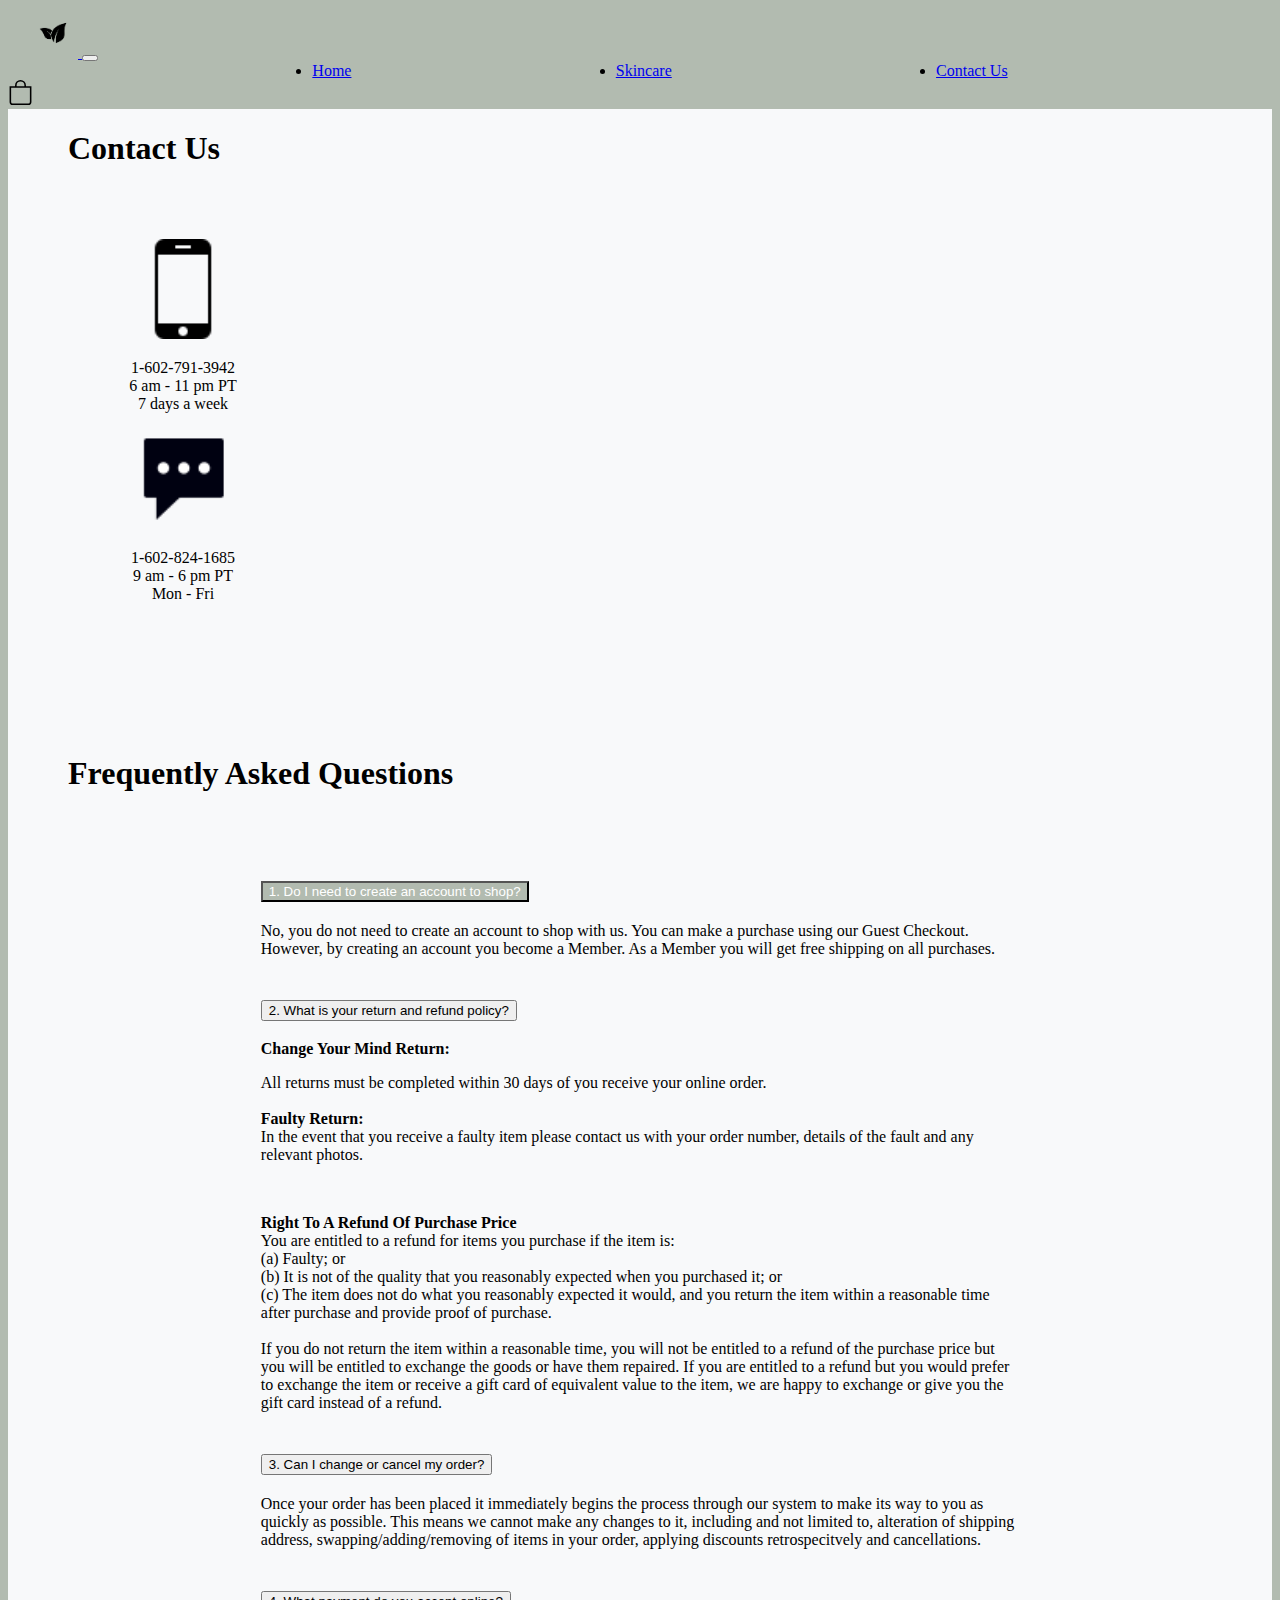
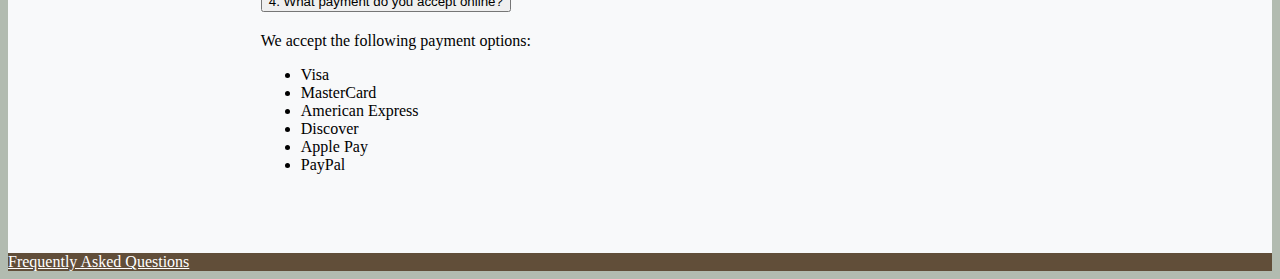
<file: contact-us.html>
<!DOCTYPE html>
<html lang="en">

<head>
    <meta charset="UTF-8">
    <meta http-equiv="X-UA-Compatible" content="IE=edge">
    <meta name="viewport" content="width=device-width, initial-scale=1.0">
    <link href="https://cdn.jsdelivr.net/npm/bootstrap@5.1.3/dist/css/bootstrap.min.css" rel="stylesheet"
        integrity="sha384-1BmE4kWBq78iYhFldvKuhfTAU6auU8tT94WrHftjDbrCEXSU1oBoqyl2QvZ6jIW3" crossorigin="anonymous">
    <script src="https://cdn.jsdelivr.net/npm/bootstrap@5.1.3/dist/js/bootstrap.bundle.min.js"
        integrity="sha384-ka7Sk0Gln4gmtz2MlQnikT1wXgYsOg+OMhuP+IlRH9sENBO0LRn5q+8nbTov4+1p"
        crossorigin="anonymous"></script>

    <link rel="stylesheet" href="style.css">

    <link rel="preconnect" href="https://fonts.googleapis.com">
    <link rel="preconnect" href="https://fonts.gstatic.com" crossorigin>
    <link href="https://fonts.googleapis.com/css2?family=Forum&display=swap" rel="stylesheet">
    <title>Contact Us</title>
</head>

<body>
    <!-- navbar  -->
    <nav class="navbar navbar-expand-lg sticky-top navbar-light bg-light">
        <div class="container-fluid" style="padding-top: 0;">
            <a class="navbar-brand" href="index.html">
                <!-- link home (index) page -->
                <img src="images/leaf-black-logo.png" width="50px" height="50px" alt="Apple">
            </a>
            <button class="navbar-toggler" type="button" data-bs-toggle="collapse" data-bs-target="#navbarNav"
                aria-controls="navbarNav" aria-expanded="false" aria-label="Toggle navigation">
                <span class="navbar-toggler-icon"></span>
            </button>
            <div class="collapse navbar-collapse justify-content-center" id="navbarNav">
                <ul class="navbar-nav">
                    <li class="nav-item">
                        <a class="nav-link" aria-current="page" href="index.html">Home</a>
                    </li>
                    <li class="nav-item">
                        <a class="nav-link" href="products.html">Skincare</a>
                    </li>
                    <li class="nav-item">
                        <a class="nav-link active" href="contact-us.html">Contact Us</a>
                    </li>
                </ul>
            </div>
            <svg xmlns="http://www.w3.org/2000/svg" width="25" height="25" fill="currentColor" class="bi bi-bag"
                viewBox="0 0 16 16">
                <path
                    d="M8 1a2.5 2.5 0 0 1 2.5 2.5V4h-5v-.5A2.5 2.5 0 0 1 8 1zm3.5 3v-.5a3.5 3.5 0 1 0-7 0V4H1v10a2 2 0 0 0 2 2h10a2 2 0 0 0 2-2V4h-3.5zM2 5h12v9a1 1 0 0 1-1 1H3a1 1 0 0 1-1-1V5z" />
            </svg>
        </div>
    </nav>

    <div class="container-fluid" style="padding-top: 0;">
        <div class="help-section">
            <h1>Contact Us</h1>
            <div class="row row-cols-1 row-cols-sm-2 g-3 justify-content-center" style="column-gap: 0;">
                <div class="col">
                    <div class="card help-card">
                        <img src="images/phone.png" class="mx-auto d-block" alt="card-grid-image">
                        <div class="card-body">
                            <p class="card-text">1-602-791-3942
                                <br> 6 am - 11 pm PT
                                <br> 7 days a week
                            </p>
                            <!-- <p class="card-text">Here at True Beauty Skincare we carry skin care sets beacuse we know many want to expand their collection to include mutiple items such as masks, serums, oils and other products. </p> -->
                        </div>
                    </div>
                </div>
                <div class="col">
                    <div class="card help-card">
                        <img src="images/chat.png" class="mx-auto d-block" alt="card-grid-image">
                        <div class="card-body">
                            <p class="card-text"> 1-602-824-1685
                                <br>9 am - 6 pm PT
                                <br>Mon - Fri
                            </p>
                        </div>
                    </div>
                </div>
            </div>
        </div>
    </div>

    <!-- FAQ -->
    <div class="container-fluid" style="padding-top: 0;">
        <div class="accordion" id="accordionFAQ">
            <h1>Frequently Asked Questions</h1>
            <div class="accordion-item faqItem">
                <h2 class="accordion-header" id="headingOne">
                    <button class="accordion-button" type="button" data-bs-toggle="collapse"
                        data-bs-target="#collapseOne" aria-expanded="true" aria-controls="collapseOne">
                        1. Do I need to create an account to shop?
                    </button>
                </h2>
                <div id="collapseOne" class="accordion-collapse collapse show" aria-labelledby="headingOne"
                    data-bs-parent="#accordionExample">
                    <div class="accordion-body">
                        <p>No, you do not need to create an account to shop with us. You can make a purchase using our
                            Guest Checkout.
                            However, by creating an account you become a Member. As a Member you will get free shipping
                            on all purchases.</p>
                    </div>
                </div>
            </div>
            <div class="accordion-item faqItem">
                <h2 class="accordion-header" id="headingTwo">
                    <button class="accordion-button collapsed" type="button" data-bs-toggle="collapse"
                        data-bs-target="#collapseTwo" aria-expanded="false" aria-controls="collapseTwo">
                        2. What is your return and refund policy?
                    </button>
                </h2>
                <div id="collapseTwo" class="accordion-collapse collapse" aria-labelledby="headingTwo"
                    data-bs-parent="#accordionExample">
                    <div class="accordion-body">
                        <strong>Change Your Mind Return:</strong><br>
                        <p>All returns must be completed within 30 days of you receive your online order.
                            <br><br> <strong>Faulty Return:</strong>
                            <br> In the event that you receive a faulty item please contact us with your order number,
                            details of the fault and any relevant photos.
                        </p>
                        <br>
                        <p><strong>Right To A Refund Of Purchase Price</strong> <br>
                            You are entitled to a refund for items you purchase if the item is:
                            <br>
                            (a) Faulty; or
                            <br>(b) It is not of the quality that you reasonably expected when you purchased it; or
                            <br>(c) The item does not do what you reasonably expected it would, and you return the item
                            within a reasonable time after purchase and provide proof of purchase.
                            <br><br>If you do not return the item within a reasonable time, you will not be entitled to
                            a refund of the purchase price but you will be entitled to exchange the goods or have them
                            repaired.
                            If you are entitled to a refund but you would prefer to exchange the item or receive a gift
                            card of equivalent value to the item, we are happy to exchange or give you the gift card
                            instead of a refund.
                        </p>
                    </div>
                </div>
            </div>
            <div class="accordion-item faqItem">
                <h2 class="accordion-header" id="headingThree">
                    <button class="accordion-button collapsed" type="button" data-bs-toggle="collapse"
                        data-bs-target="#collapseThree" aria-expanded="false" aria-controls="collapseThree">
                        3. Can I change or cancel my order?
                    </button>
                </h2>
                <div id="collapseThree" class="accordion-collapse collapse" aria-labelledby="headingThree"
                    data-bs-parent="#accordionExample">
                    <div class="accordion-body">
                        <p>Once your order has been placed it immediately begins the process through our system to make
                            its way to you as quickly as possible.
                            This means we cannot make any changes to it, including and not limited to, alteration of
                            shipping address, swapping/adding/removing of items in your order, applying discounts
                            retrospecitvely and cancellations.</p>
                    </div>
                </div>
            </div>
            <div class="accordion-item faqItem">
                <h2 class="accordion-header" id="headingThree">
                    <button class="accordion-button collapsed" type="button" data-bs-toggle="collapse"
                        data-bs-target="#collapseFour" aria-expanded="false" aria-controls="collapseFour">
                        4. What payment do you accept online?
                    </button>
                </h2>
                <div id="collapseFour" class="accordion-collapse collapse" aria-labelledby="headingFour"
                    data-bs-parent="#accordionExample">
                    <div class="accordion-body">
                        <p> We accept the following payment options:<br></p>
                        <ul>
                            <li>Visa</li>
                            <li>MasterCard</li>
                            <li>American Express</li>
                            <li>Discover</li>
                            <li>Apple Pay</li>
                            <li>PayPal</li>
                        </ul>
                    </div>
                </div>
            </div>
        </div>

        <!-- Footer -->
        <!-- Get Help :Contact Us , Terms and Conditions, Follow US -->
        <div class="container-fluid" style="padding-top: 0;">
            <div class="p-4 bg-dark text-white text-center">
                <a class="nav-link" href="contact-us.html#accordionFAQ"
                    style="color:white; text-decoration:underline;">Frequently Asked Questions
                </a>
            </div>
        </div>
</body>

</html>
</file>
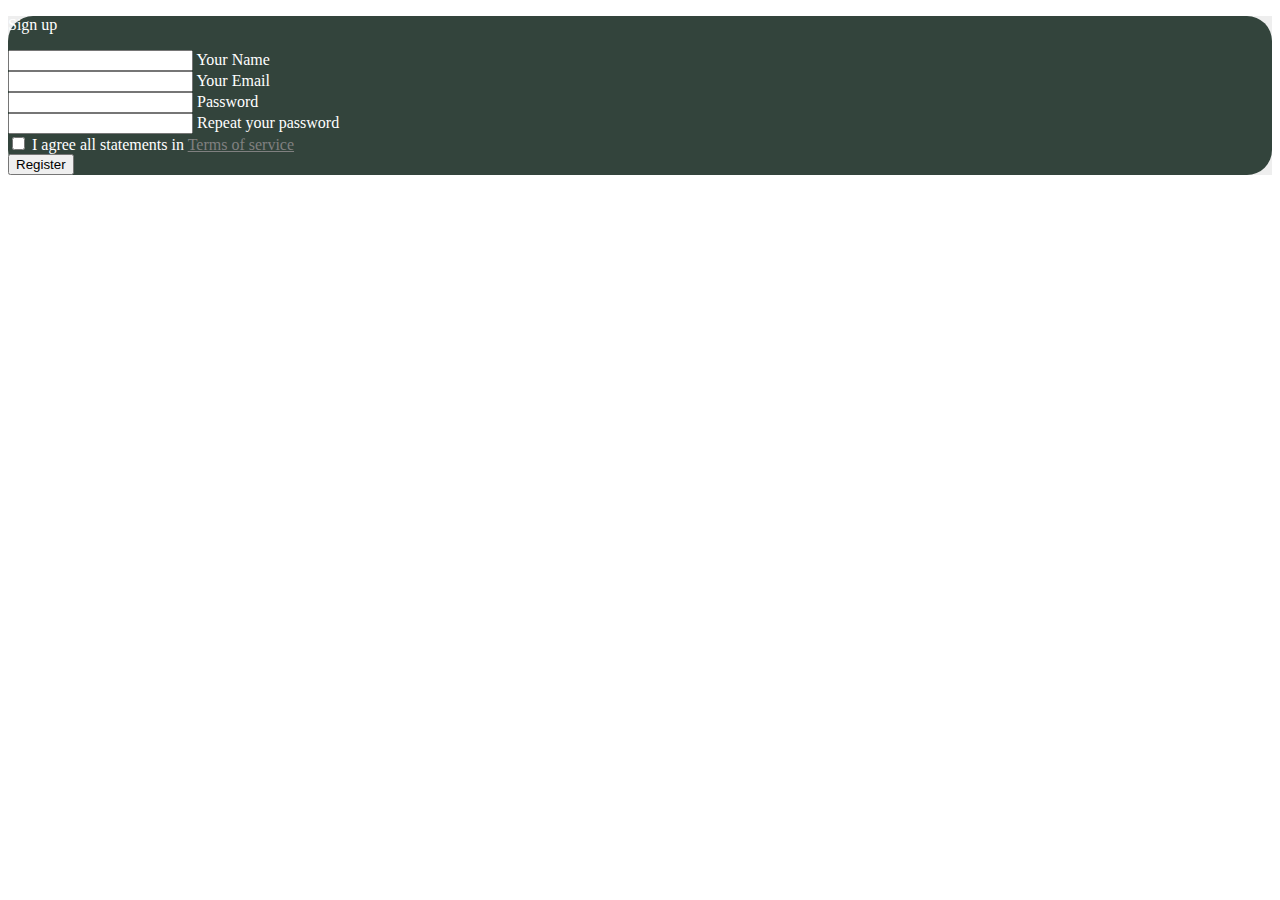
<file: login.html>
<!DOCTYPE html>
<html lang="en">

<head>
    <meta charset="UTF-8">
    <meta http-equiv="X-UA-Compatible" content="IE=edge">
    <meta name="viewport" content="width=device-width, initial-scale=1.0">
    <title>Login In</title>
    <link href="https://cdn.jsdelivr.net/npm/bootstrap@5.1.3/dist/css/bootstrap.min.css" rel="stylesheet"
        integrity="sha384-1BmE4kWBq78iYhFldvKuhfTAU6auU8tT94WrHftjDbrCEXSU1oBoqyl2QvZ6jIW3" crossorigin="anonymous">
    <script src="https://cdn.jsdelivr.net/npm/bootstrap@5.1.3/dist/js/bootstrap.bundle.min.js"
        integrity="sha384-ka7Sk0Gln4gmtz2MlQnikT1wXgYsOg+OMhuP+IlRH9sENBO0LRn5q+8nbTov4+1p" crossorigin="anonymous">
        </script>

    <link rel="preconnect" href="https://fonts.googleapis.com">
    <link rel="preconnect" href="https://fonts.gstatic.com" crossorigin>
    <link href="https://fonts.googleapis.com/css2?family=Forum&display=swap" rel="stylesheet">

    <style>
        .form-control:focus {
            box-shadow: none;
            border: none;
        }
    </style>
</head>

<body>
    <section class="vh-100" style="background-color: #eee;">
        <div class="container h-100">
            <div class="row d-flex justify-content-center align-items-center h-100">
                <div class="col-lg-12 col-xl-11">
                    <div class="card text-black" style="border-radius: 25px; background-color: #33443C;">
                        <div class="card-body p-md-5">
                            <div class="row justify-content-center">
                                <div class="col-md-10 col-lg-6 col-xl-5 order-2 order-lg-1"
                                    style="width: 80%; color: white;">

                                    <p class="text-center h1 fw-bold mb-5 mx-1 mx-md-4 mt-4">Sign up</p>

                                    <form class="mx-1 mx-md-4">

                                        <div class="d-flex flex-row align-items-center mb-4">
                                            <i class="fas fa-user fa-lg me-3 fa-fw"></i>
                                            <div class="form-outline flex-fill mb-0">
                                                <input type="text" id="form3Example1c" class="form-control" />
                                                <label class="form-label" for="form3Example1c">Your Name</label>
                                            </div>
                                        </div>

                                        <div class="d-flex flex-row align-items-center mb-4">
                                            <i class="fas fa-envelope fa-lg me-3 fa-fw"></i>
                                            <div class="form-outline flex-fill mb-0">
                                                <input type="email" id="form3Example3c" class="form-control" />
                                                <label class="form-label" for="form3Example3c">Your Email</label>
                                            </div>
                                        </div>

                                        <div class="d-flex flex-row align-items-center mb-4">
                                            <i class="fas fa-lock fa-lg me-3 fa-fw"></i>
                                            <div class="form-outline flex-fill mb-0">
                                                <input type="password" id="form3Example4c" class="form-control" />
                                                <label class="form-label" for="form3Example4c">Password</label>
                                            </div>
                                        </div>

                                        <div class="d-flex flex-row align-items-center mb-4">
                                            <i class="fas fa-key fa-lg me-3 fa-fw"></i>
                                            <div class="form-outline flex-fill mb-0">
                                                <input type="password" id="form3Example4cd" class="form-control" />
                                                <label class="form-label" for="form3Example4cd">Repeat your
                                                    password</label>
                                            </div>
                                        </div>

                                        <div class="form-check d-flex justify-content-center mb-5">
                                            <input class="form-check-input me-2" type="checkbox" value=""
                                                id="form2Example3c" />
                                            <label class="form-check-label" for="form2Example3">
                                                I agree all statements in <a href="#!" style="color: grey;">Terms of
                                                    service</a>
                                            </label>
                                        </div>

                                        <div class="d-flex justify-content-center mx-4 mb-3 mb-lg-4">
                                            <button type="button" class="btn btn-secondary btn-lg">Register</button>
                                        </div>

                                    </form>

                                </div>
                            </div>
                        </div>
                    </div>
                </div>
            </div>
        </div>
    </section>
</body>

</html>
</file>
<file: style.css>
body {
  background-color: #b2bbb0;
}

/* brown: #614E39 green: #b2bbb0 */

.container-fluid {
  padding-left: 0;
  padding-right: 0;
  padding-top: 2.5%;
}

.bg-light {
  border: rgba(255, 255, 255, 0.75) !important;
}

.navbar .navbar-nav .nav-link {
  border-bottom: 2px solid transparent !important;
  transition: border 1s ease step-end;
}

.navbar-brand {
  margin-right: 0;
  margin-left: 20px;
}

.bi-bag {
  margin-right: 20px;
}

.navbar .navbar-nav .nav-link:hover {
  border-bottom: 2px #33443c solid !important;
}

.dropdown-menu[data-bs-popper] {
  left: -26px;
}

.dropdown-menu {
  min-width: 8rem;
  text-align: center;
}

.carousel-item h1 {
  font-size: 60px !important;
}

.carousel-caption {
  top: 40%;
  text-align: right;
  max-width: 400px;
  left: auto;
  padding: 5px;
  font-family: "Forum", cursive;
}
.carousel-caption h1 {
  font-weight: 700;
}

.blockquote-footer {
  color: white;
}
.carousel-item {
  height: 100%;
}
.carousel-item img {
  height: 35rem;
  /* height: 200%; */
}

#rating {
  font-size: 25px;
}

.navbar-nav,
.mr-auto {
  flex: 0.5;
  margin: auto !important;
  display: flex;
  justify-content: space-evenly;
}

/*  transform-origin: center; */

.section {
  margin: 0 auto;
  text-align: center;
  display: block;
  font-family: "Forum", cursive;
  border-bottom: white 2.5px solid;
  width: 150px;
  color: white;
}

.section2 {
  color: black;
  border-bottom: black 2.5px solid;
}

@media (min-width: 576px) {
  .row-cols-sm-2 > * {
    flex: 0 0 auto;
    width: 30%;
  }
}

.row {
  column-gap: 7.5%;
  margin-bottom: 5%;
  padding-top: 4%;
  margin-right: 0;
  margin-left: 0;
}

.col {
  width: 30%;
}

.col2 {
  width: 25%;
}
.card img {
  height: 350px;
}

.bg-dark {
  background-color: #614e39 !important;
}

/* Product Page */

.products {
  background-color: white;
}

.banner-container {
  display: flex;
  justify-content: center;
  background-color: #33443c;
  flex-direction: row;
  color: white;
}

.banner-container a {
  color: lightgray;
}

p {
  margin-top: 1rem;
}

.header {
  display: flex;
  justify-content: space-between;
  flex-direction: row;
  padding: 1.5% 3% 0;
}

.sidebar {
  width: 150px;
  left: 0;
  position: absolute;
  background-color: white;
}

.sidebar h4 {
  padding: 1.5% 25% 0;
}

.sidebar .dropdown-item {
  margin-left: 15px;
  margin-top: 20px;
  padding-bottom: 8px;
}

.sidebar .dropdown-item:active {
  background-color: #b2bbb0;
  color: black;
}

.sidebar .btn {
  padding: 0 0 0 15px;
}

.sidebar .btn:focus {
  outline: none;
  box-shadow: none;
}

.main {
  margin-left: 250px;
  margin-top: 20px;
  /* font-size: 18px; */
  background-color: white;
  display: flex;
  flex-direction: row;
  flex-wrap: wrap;
}

.main .row {
  column-gap: 2%;
}

.main .col {
  margin-bottom: 2%;
  width: 350px !important;
}

.main .card {
  border: none;
}

.btn-link:focus {
  outline: none;
  box-shadow: none;
}

.modal-body {
  display: flex;
  justify-content: space-around;
  padding: 1rem 0 3rem;
}

.modal-dialog {
  background-color: white;
}

.image-container {
  display: flex;
  flex-direction: column;
  justify-content: space-around;
  margin-left: -50px;
  row-gap: 15px;
}

.preview {
  display: flex;
  justify-content: center;
  position: relative;
}

.img-magnifier-glass {
  position: absolute;
  border: 3px solid #000;
  cursor: none;
  width: 75px;
  height: 75px;
}

.options {
  display: flex;
  justify-content: space-around;
  column-gap: 20px;
}

.options button {
  border: none;
  padding: 0;
}

.info-container {
  width: 300px;
  /* margin-right: 100px; */
  margin-left: -50px;
}

.check {
  width: 80%;
  background-color: #33443c;
  margin: 10px 50px 0;
  color: white;
  padding: 10px 0;
  border-radius: 5rem;
  border: none;
}

.check:focus {
  outline: none;
  box-shadow: none;
  border: none;
}

/* Contact Us */

.help-section {
  display: flex;
  background-color: rgb(248, 249, 250) !important;
  flex-direction: column;
}

.help-section h1 {
  padding-left: 60px;
}

.help-card {
  width: 350px;
  /* height: 350px; */
  background-color: inherit;
  border: none;
  text-align: center;
}

.help-card img {
  background-color: transparent;
  width: 100px;
  height: 100px;
}

#accordionFAQ {
  display: flex;
  justify-content: center;
  background-color: rgb(248, 249, 250) !important;
  flex-direction: column;
  padding-bottom: 5%;
}

#accordionFAQ h1 {
  padding-left: 60px;
  margin-bottom: 5%;
  padding-top: 4%;
}

.faqItem {
  width: 60%;
  margin-left: auto;
  margin-right: auto;
}

.accordion-button:not(.collapsed) {
  background-color: #b2bbb0;
  color: white;
}

.accordion-button:not(.collapsed)::after {
  background-image: url("data:image/svg+xml,%3csvg xmlns='http://www.w3.org/2000/svg' viewBox='0 0 16 16' fill='%23212529'%3e%3cpath fill-rule='evenodd' d='M1.646 4.646a.5.5 0 0 1 .708 0L8 10.293l5.646-5.647a.5.5 0 0 1 .708.708l-6 6a.5.5 0 0 1-.708 0l-6-6a.5.5 0 0 1 0-.708z'/%3e%3c/svg%3e");
  transform: rotate(-180deg);
}

/* Culture / About Us Page */

.heading img {
  width: 100%;
}

.heading-content {
  position: absolute;
  top: 55%;
  left: 53.5%;
  transform: translate(-50%, -50%);
  font-family: "Roboto", sans-serif;
  font-size: 2.1rem;
}

#true-beauty {
  font-family: "Forum", cursive;
  /* width: 300px; */
  font-size: 5rem;
}

/* Shopping Cart */

.shopping-cart {
  display: flex;
  justify-content: space-around;
  flex-wrap: wrap;
  vertical-align: top;
  margin: 0px auto 40px;
  padding: 40px 0;
  background-color: white;
  font-size: 16px;
  line-height: 1.75;
}

.cart {
  width: 50%;
  display: inline-block;
}

.summary {
  width: 30%;
  display: inline-block;
}

#checkout-btn {
  padding: 18px 24px;
  width: 80%;
  margin-top: 50px;
  margin-bottom: 15px;
  border-radius: 5rem;
  background-color: #33443c;
}

#paypal-btn {
  padding: 18px 24px;
  width: 80%;
  border-radius: 5rem;
  background-color: #33443c;
}

.subtotal {
  display: flex;
}

#sub-col1 {
  width: 75%;
}

#sub-col2 {
  width: 25%;
}

.shipping {
  display: flex;
}

#ship-col1 {
  width: 75%;
}

#ship-col2 {
  width: 25%;
}

.tax {
  display: flex;
}

#tax-col1 {
  width: 75%;
}

#tax-col2 {
  width: 25%;
}

.total {
  display: flex;
}

#tot-col1 {
  width: 75%;
}

#tot-col2 {
  width: 25%;
}

/* Mobile */
@media (max-width: 576px) {
  .d-none {
    display: block !important;
  }

  .row {
    flex-direction: column;
    align-items: center;
  }

  .row .col {
    width: 90%;
  }

  .carousel-item img {
    height: 30rem;
  }

  .carousel-caption {
    top: 20%;
  }

  .card img {
    height: auto;
  }

  .sidebar {
    display: none;
  }

  .main {
    display: block;
    margin: 20px auto;
  }

  .banner-container p {
    margin: 1rem;
  }

  .text-black {
    width: 100%;
  }
}

@media (max-width: 1024px) and (min-width: 576px) {
  .col {
    width: 50%;
  }

  .card img {
    height: auto;
  }
}
</file>
